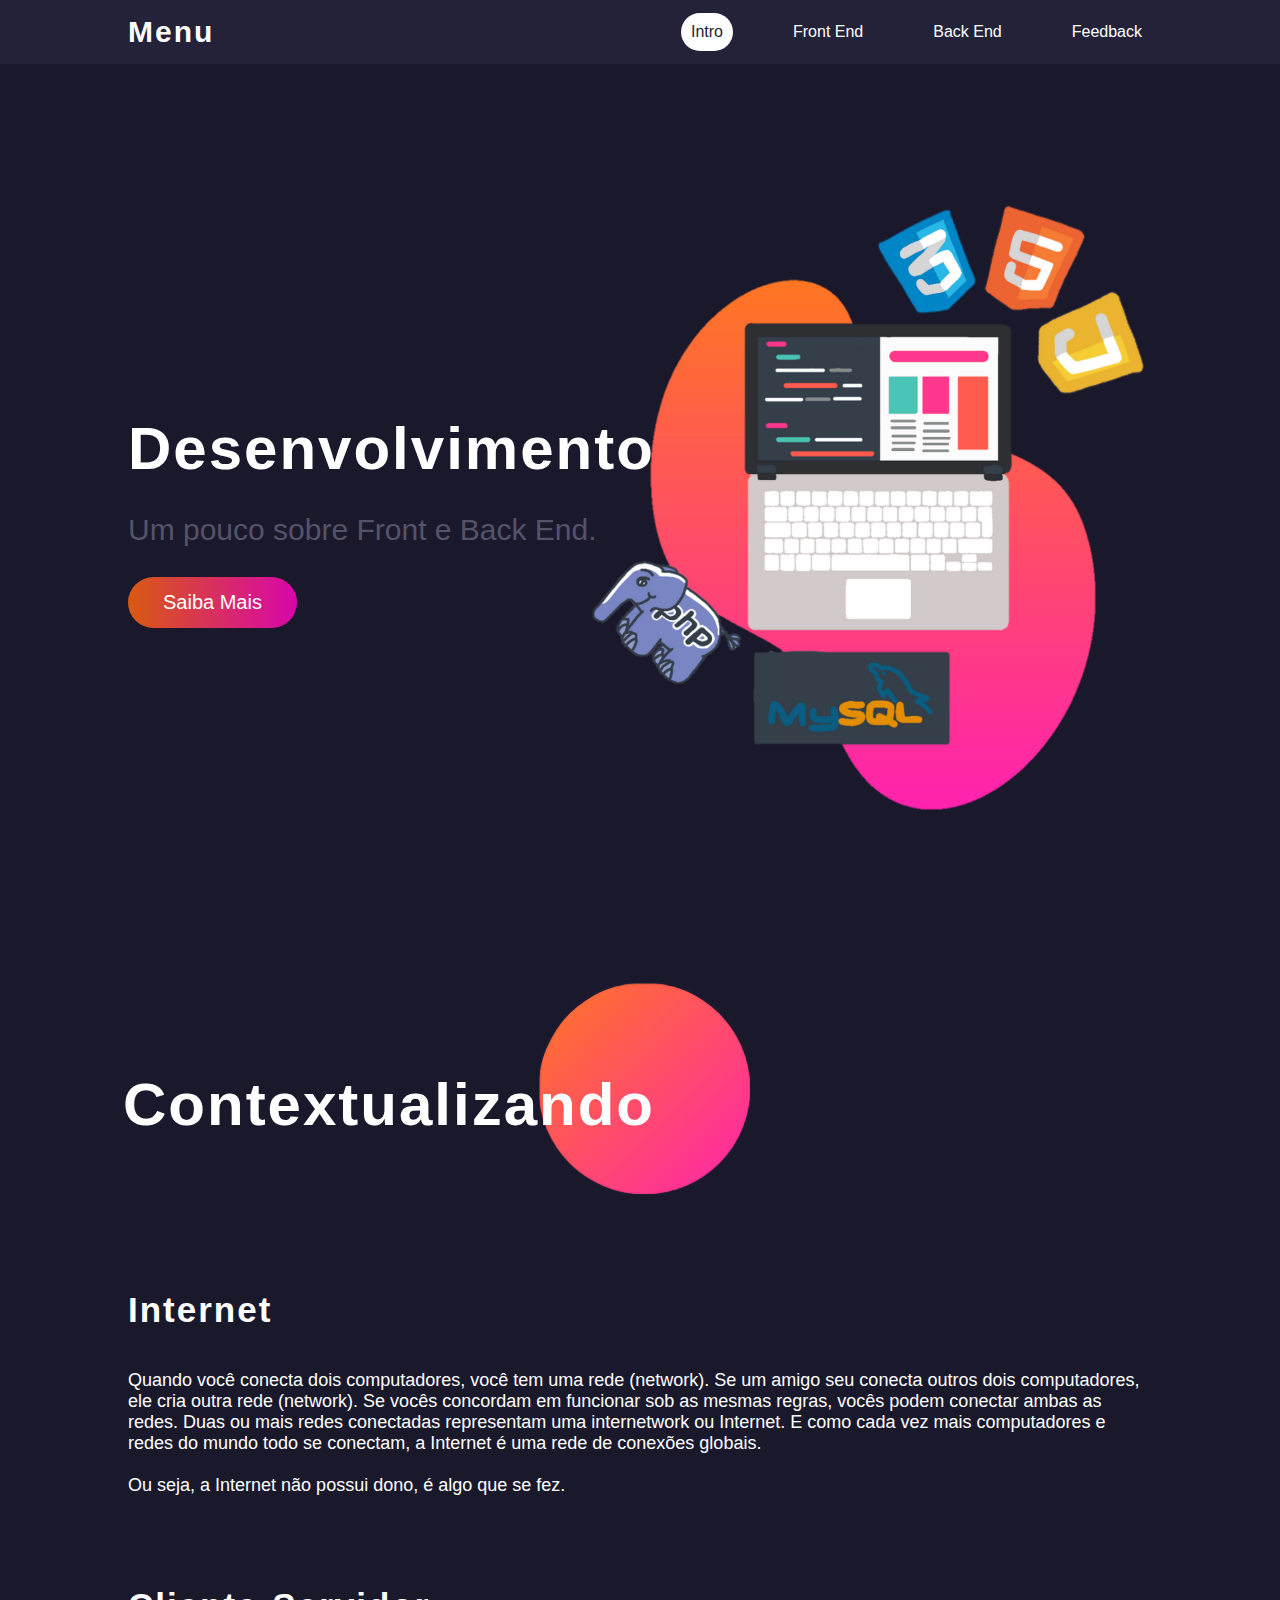
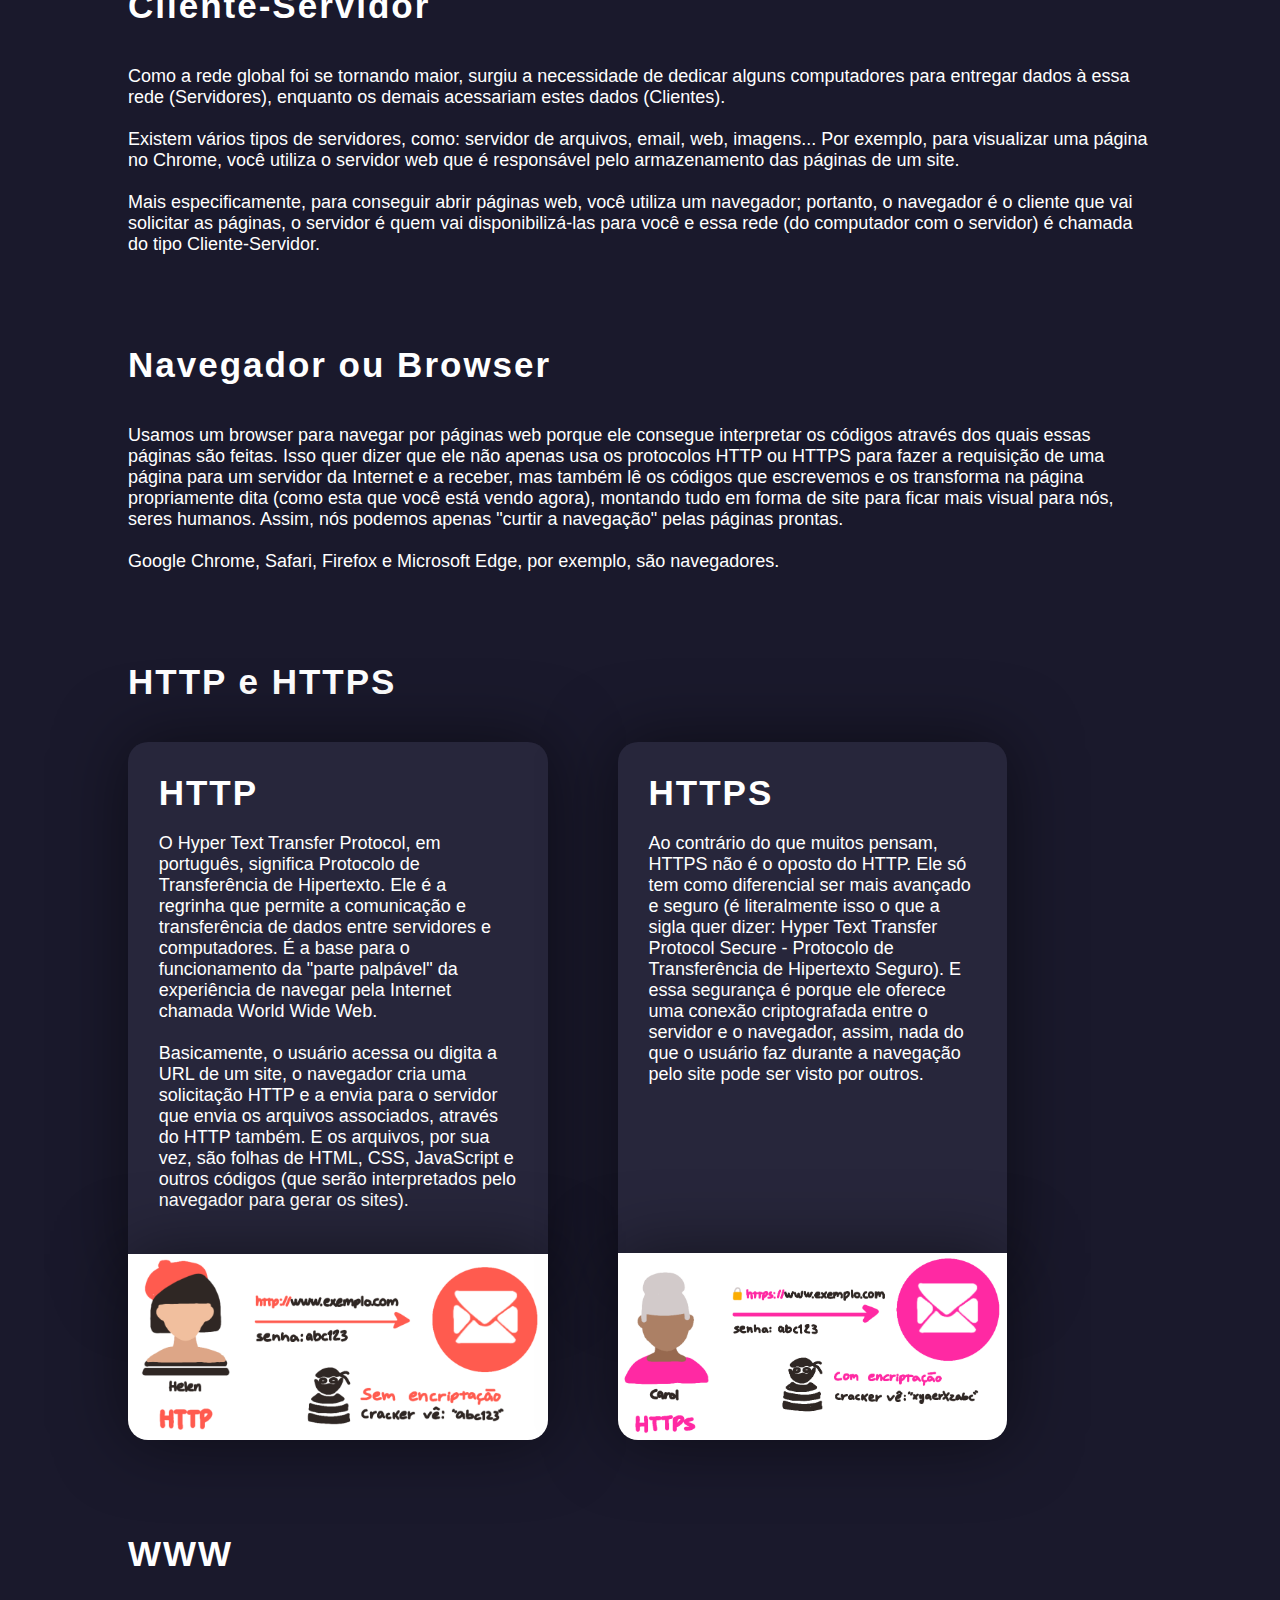
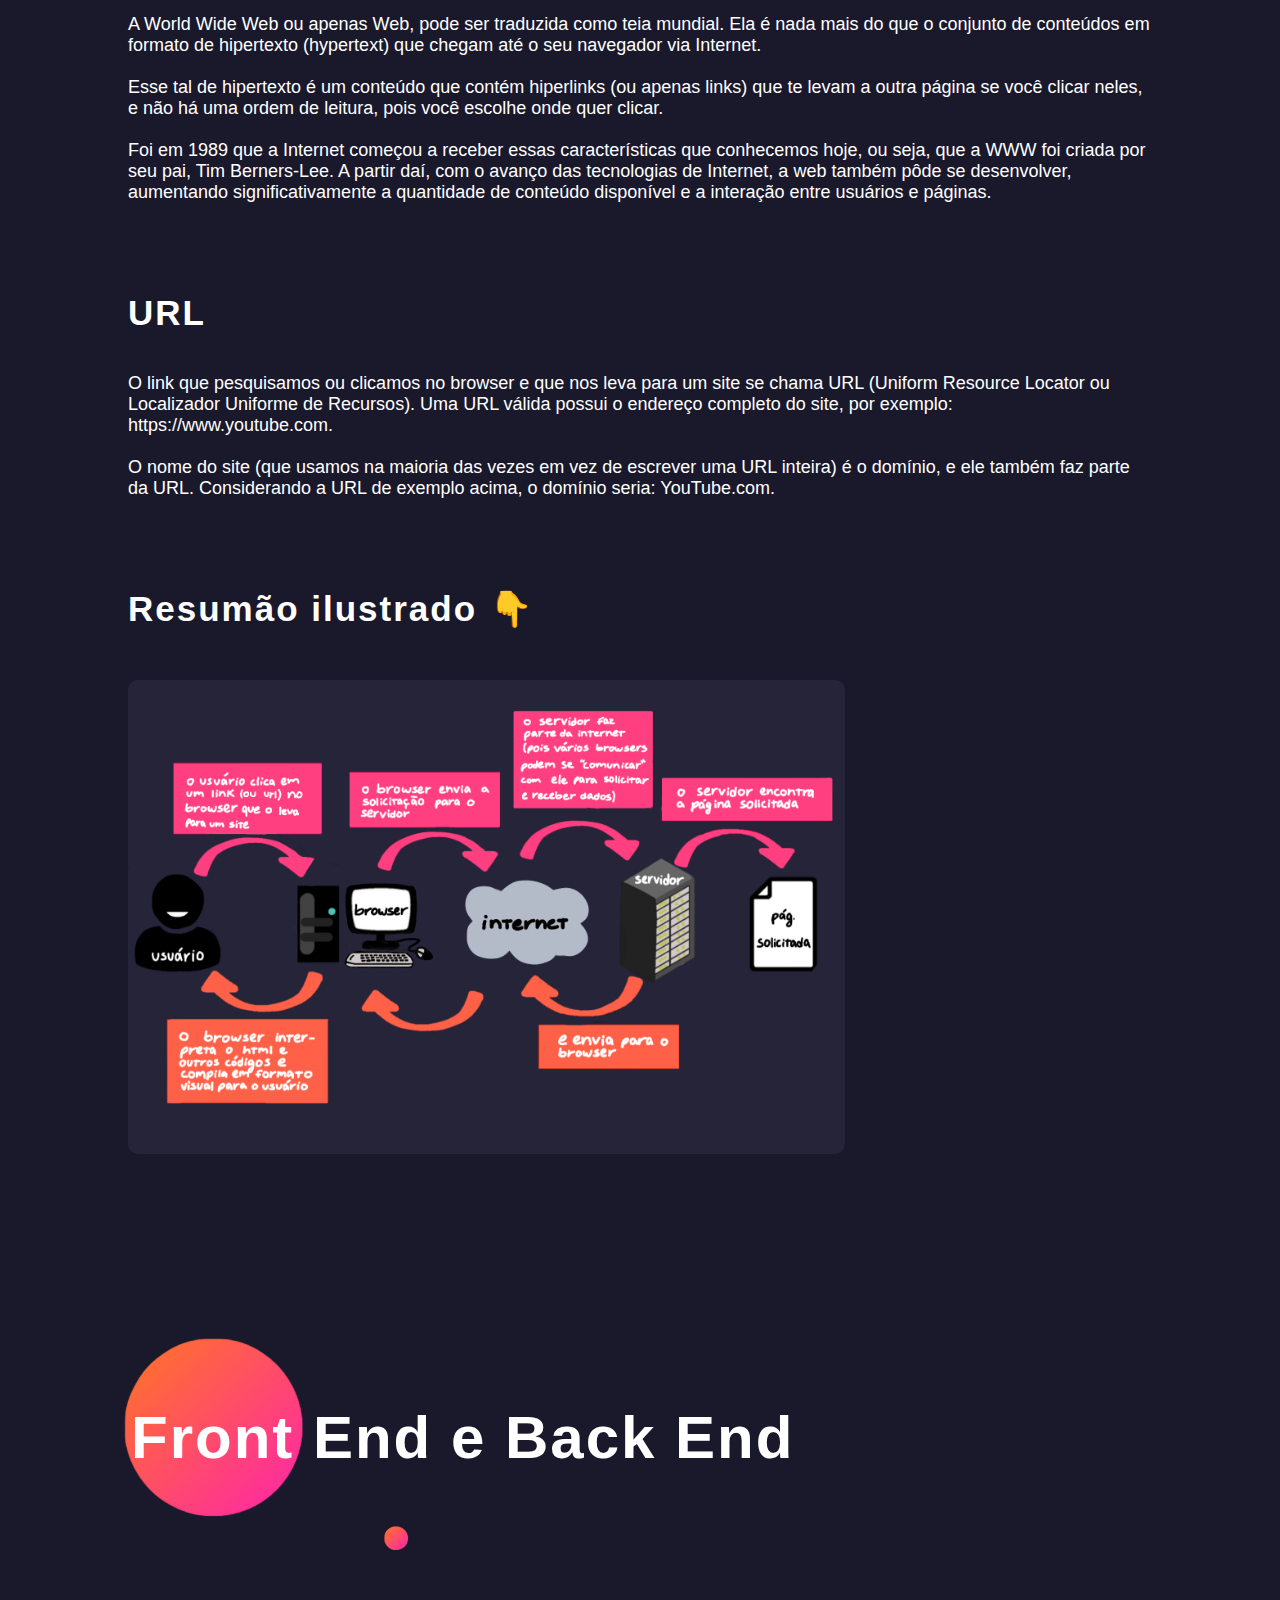
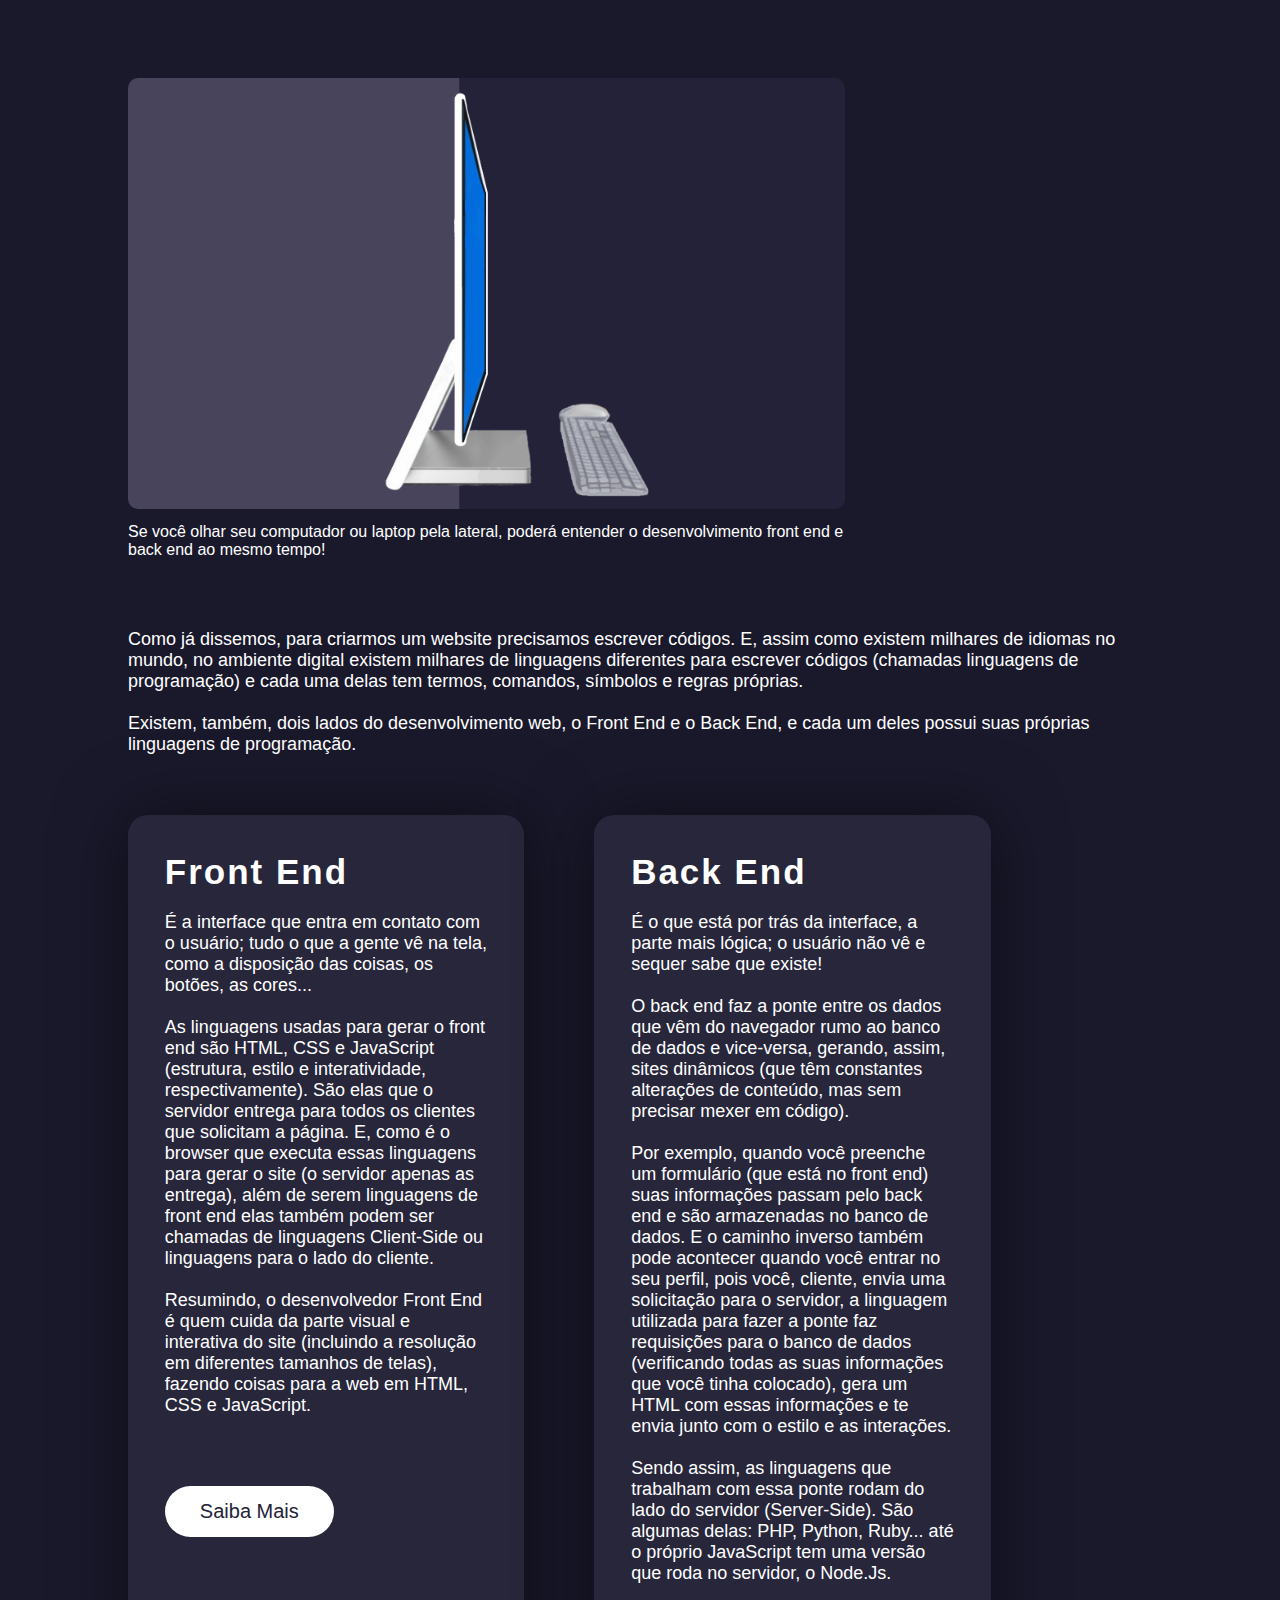
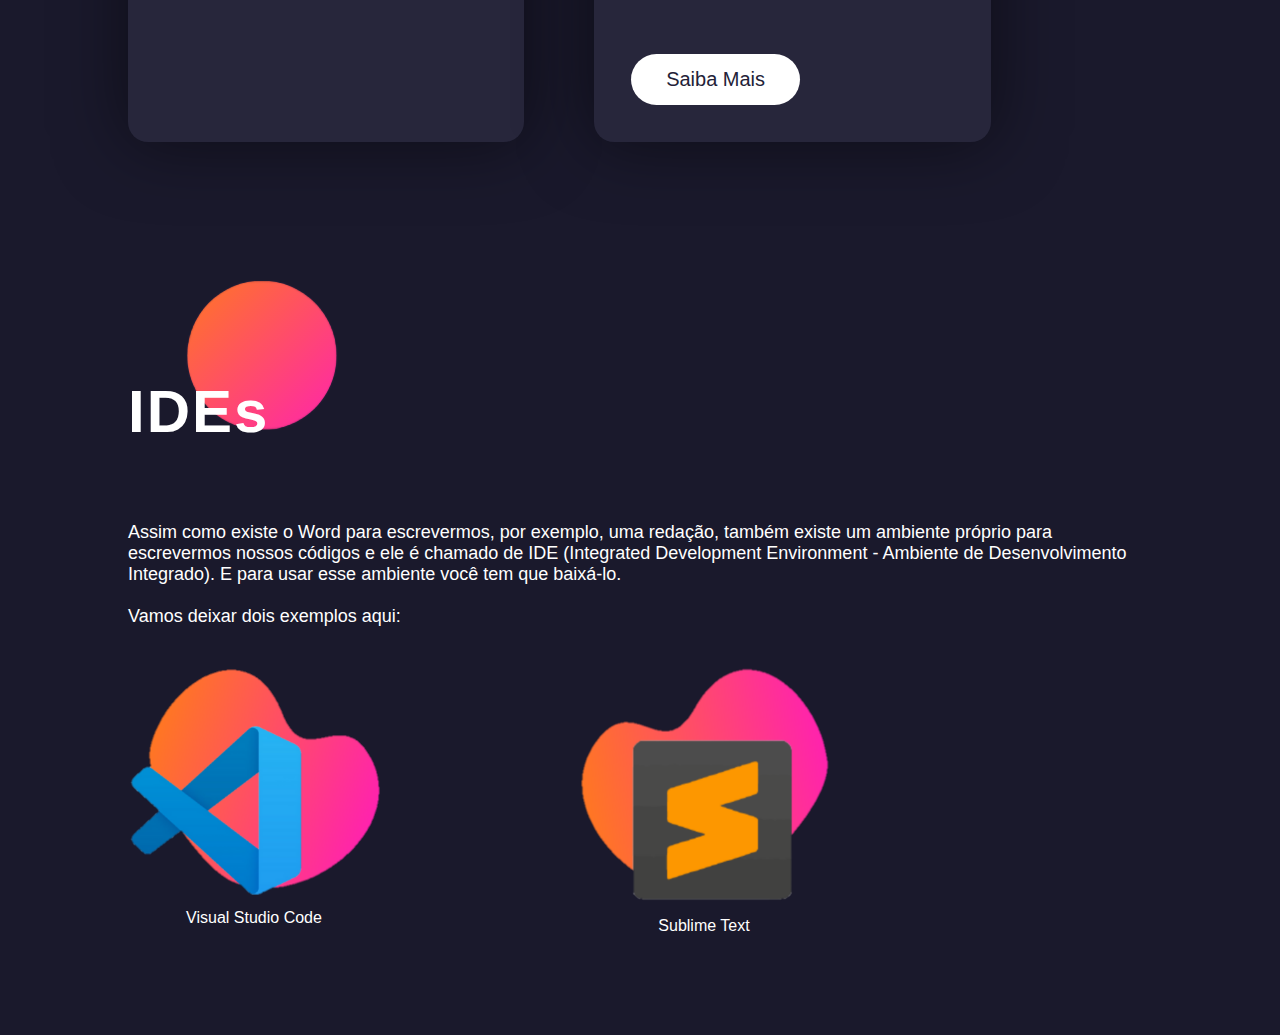
<file: compilado 3/index.html>
<!DOCTYPE html>
<html lang="pt-br">
<head>
    <meta charset="UTF-8">
    <meta http-equiv="X-UA-Compatible" content="IE=edge">
    <meta name="viewport" content="width=device-width, initial-scale=1.0">
    <title>Desenvolvimento Web</title>
    <link rel="stylesheet" href="style.css">
</head>
<body>
<!--------------- CAPA --------------->
    <section id="header">
        <header id="menu">
            <h2 id="menuText">Menu</h2>
            <nav>
                <ul id="list">
                    <li><a href="index.html" id="active">Intro</a></li>
                    <li><a href="front.html">Front End</a></li>
                    <li><a href="back.html">Back End</a></li>
                    <li><a href="feedback.html">Feedback</a></li>
                </ul>
            </nav>
        </header>
        <div class="container" id="content1">
            <h1 id="tittle">Desenvolvimento Web</h1>
            <p id="subtitle">Um pouco sobre Front e Back End.</p>
            <a href="#section2" id="know_more">Saiba Mais</a>
            <img id="imgCover" src="images/coverImg.png"/>
        </div>
    </section>
<!--------------- CONTEXTO --------------->
    <section class="container" id="section2">
        <div class="bg_circle">
            <h1 id="plus_circle">Contextualizando</h1>
        </div>
        <h2>Internet</h2>
        <p>Quando você conecta dois computadores, você tem uma rede (network). Se um amigo seu conecta outros dois computadores, ele cria outra rede (network). Se vocês concordam em funcionar sob as mesmas regras, vocês podem conectar ambas as redes. Duas ou mais redes conectadas representam uma internetwork ou Internet. E como cada vez mais computadores e redes do mundo todo se conectam, a Internet é uma rede de conexões globais.<br><br>Ou seja, a Internet não possui dono, é algo que se fez.</p>
        <h2>Cliente-Servidor</h2>
        <p>Como a rede global foi se tornando maior, surgiu a necessidade de dedicar alguns computadores para entregar dados à essa rede (Servidores), enquanto os demais acessariam estes dados (Clientes).<br><br>Existem vários tipos de servidores, como: servidor de arquivos, email, web, imagens... Por exemplo, para visualizar uma página no Chrome, você utiliza o servidor web que é responsável pelo armazenamento das páginas de um site.<br><br>Mais especificamente, para conseguir abrir páginas web, você utiliza um navegador; portanto, o navegador é o cliente que vai solicitar as páginas, o servidor é quem vai disponibilizá-las para você e essa rede (do computador com o servidor)  é chamada do tipo Cliente-Servidor.</p>
        <h2>Navegador ou Browser</h2>
        <p>Usamos um browser para navegar por páginas web porque ele consegue interpretar os códigos através dos quais essas páginas são feitas. Isso quer dizer que ele não apenas usa os protocolos HTTP ou HTTPS para fazer a requisição de uma página para um servidor da Internet e a receber, mas também lê os códigos que escrevemos e os transforma na página propriamente dita (como esta que você está vendo agora), montando tudo em forma de site para ficar mais visual para nós, seres humanos. Assim, nós podemos apenas "curtir a navegação" pelas páginas prontas.<br><br>Google Chrome, Safari, Firefox e Microsoft Edge, por exemplo, são navegadores.</p>
        <h2>HTTP e HTTPS</h2>
        <div id="column_HTTP">
            <div id="left_HTTP">
                <h2 class="column-subtitle">HTTP</h2>
                <p>O Hyper Text Transfer Protocol, em português, significa Protocolo de Transferência de Hipertexto. Ele é a regrinha que permite a comunicação e transferência de dados entre servidores e computadores. É a base para o funcionamento da "parte palpável" da experiência de navegar pela Internet chamada World Wide Web.<br><br>Basicamente, o usuário acessa ou digita a URL de um site, o navegador cria uma solicitação HTTP e a envia para o servidor que envia os arquivos associados, através do HTTP também. E os arquivos, por sua vez, são folhas de HTML, CSS, JavaScript e outros códigos (que serão interpretados pelo navegador para gerar os sites).<br><br><br></p>
            </div>
            <div id="right_HTTP">
                <h2 class="column-subtitle">HTTPS</h2>
                <p>Ao contrário do que muitos pensam, HTTPS não é o oposto do HTTP. Ele só tem como diferencial ser mais avançado e seguro (é literalmente isso o que a sigla quer dizer: Hyper Text Transfer Protocol Secure - Protocolo de Transferência de Hipertexto Seguro). E essa segurança é porque ele oferece uma conexão criptografada entre o servidor e o navegador, assim, nada do que o usuário faz durante a navegação pelo site pode ser visto por outros.</p>
            </div>
        </div>
        <img id="http-img" src="images/http.png"/>
        <img id="https-img" src="images/https.png"/>
        <h2>WWW</h2>
        <p>A World Wide Web ou apenas Web, pode ser traduzida como teia mundial. Ela é nada mais do que o conjunto de conteúdos em formato de hipertexto (hypertext) que chegam até o seu navegador via Internet.<br><br>Esse tal de hipertexto é um conteúdo que contém hiperlinks (ou apenas links) que te levam a outra página se você clicar neles, e não há uma ordem de leitura, pois você escolhe onde quer clicar.<br><br>Foi em 1989 que a Internet começou a receber essas características que conhecemos hoje, ou seja, que a WWW foi criada por seu pai, Tim Berners-Lee. A partir daí, com o avanço das tecnologias de Internet, a web também pôde se desenvolver, aumentando significativamente a quantidade de conteúdo disponível e a interação entre usuários e páginas.</p>
        <h2>URL</h2>
        <p>O link que pesquisamos ou clicamos no browser e que nos leva para um site se chama URL (Uniform Resource Locator ou Localizador Uniforme de Recursos). Uma URL válida possui o endereço completo do site, por exemplo: https://www.youtube.com.<br><br>O nome do site (que usamos na maioria das vezes em vez de escrever uma URL inteira) é o domínio, e ele também faz parte da URL. Considerando a URL de exemplo acima, o domínio seria: YouTube.com.<p>
        <h2>Resumão ilustrado 👇</h2>
        <img id="resumo-img" src="images/browserFunction.png"/>
    </section>
<!--------------- FRONT E BACK --------------->
    <section class="container">
        <div class="circles2">
            <h1 id="plus_circles">Front End e Back End</h1>
        </div>
        <figure>
            <img id="front-backImg" src="images/front-back.png"/>
            <figcaption>Se você olhar seu computador ou laptop pela lateral, poderá entender o desenvolvimento front end e back end ao mesmo tempo!</figcaption>
        </figure>
        <p id="intro-fb">Como já dissemos, para criarmos um website precisamos escrever códigos. E, assim como existem milhares de idiomas no mundo, no ambiente digital existem milhares de linguagens diferentes para escrever códigos (chamadas linguagens de programação) e cada uma delas tem termos, comandos, símbolos e regras próprias.<br><br>Existem, também, dois lados do desenvolvimento web, o Front End e o Back End, e cada um deles possui suas próprias linguagens de programação.</p>
        <div id="fb-content">
            <div id="column_fb">
                <div id="left_front">
                    <h2 class="column-subtitle">Front End</h2>
                    <p>É a interface que entra em contato com o usuário; tudo o que a gente vê na tela, como a disposição das coisas, os botões, as cores...<br><br>As linguagens usadas para gerar o front end são HTML, CSS e JavaScript (estrutura, estilo e interatividade, respectivamente). São elas que o servidor entrega para todos os clientes que solicitam a página. E, como é o browser que executa essas linguagens para gerar o site (o servidor apenas as entrega), além de serem linguagens de front end elas também podem ser chamadas de linguagens Client-Side ou linguagens para o lado do cliente.<br><br>Resumindo, o desenvolvedor Front End é quem cuida da parte visual e interativa do site (incluindo a resolução em diferentes tamanhos de telas), fazendo coisas para a web em HTML, CSS e JavaScript.</p>
                    <a href="front.html" id="know_more2">Saiba Mais</a>
                </div>
                <div id="right_back">
                    <h2 class="column-subtitle">Back End</h2>
                    <p>É o que está por trás da interface, a parte mais lógica; o usuário não vê e sequer sabe que existe!<br><br>O back end faz a ponte entre os dados que vêm do navegador rumo ao banco de dados e vice-versa, gerando, assim, sites dinâmicos (que têm constantes alterações de conteúdo, mas sem precisar mexer em código).<br><br>Por exemplo, quando você preenche um formulário (que está no front end) suas informações passam pelo back end e são armazenadas no banco de dados. E o caminho inverso também pode acontecer quando você entrar no seu perfil, pois você, cliente, envia uma solicitação para o servidor, a linguagem utilizada para fazer a ponte faz requisições para o banco de dados  (verificando todas as suas informações que você tinha colocado), gera um HTML com essas informações e te envia junto com o estilo e as interações.<br><br>Sendo assim, as linguagens que trabalham com essa ponte rodam do lado do servidor (Server-Side). São algumas delas: PHP, Python, Ruby... até o próprio JavaScript tem uma versão que roda no servidor, o Node.Js.</p>
                    <a href="back.html" id="know_more2">Saiba Mais</a>
                </div>
            </div>
        </div>
    </section>
<!--------------- IDEs --------------->
    <section class="container">
        <div id="medium-circle">
            <h1 id="plus-medium">IDEs</h1>
        </div>
        <p>Assim como existe o Word para escrevermos, por exemplo, uma redação, também existe um ambiente próprio para escrevermos nossos códigos e ele é chamado de IDE (Integrated Development Environment - Ambiente de Desenvolvimento Integrado). E para usar esse ambiente você tem que baixá-lo.<br><br>Vamos deixar dois exemplos aqui:</p>
        <div id="column-ide">
            <div id="left-ide">
                <img class="ides_img" src="images/vsCode.png">
                <figcaption class="ide-caption">Visual Studio Code</figcaption>
            </div>
            <div>
                <img class="ides_img" src="images/sublime.png">
                    <figcaption class="ide-caption">Sublime Text</figcaption>
            </div>
        </div>
    </section>
</body>
</html>
</file>
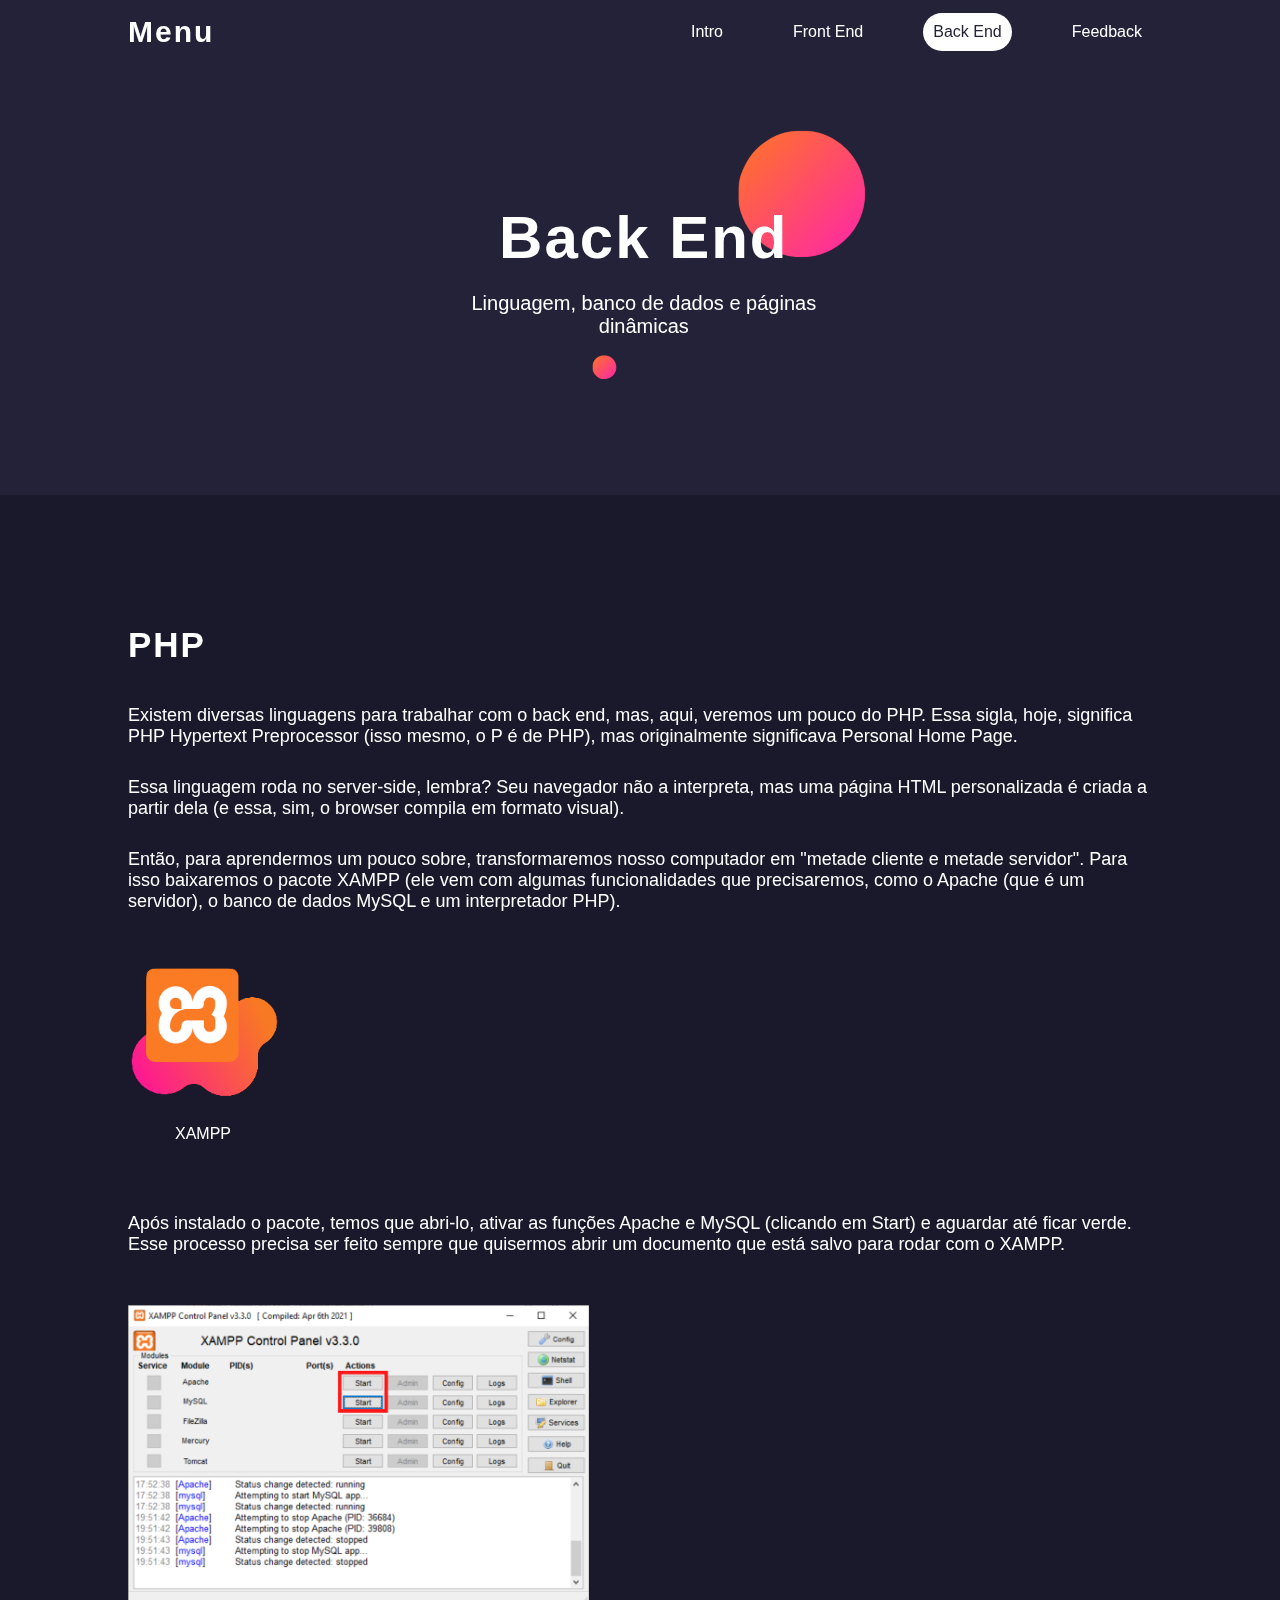
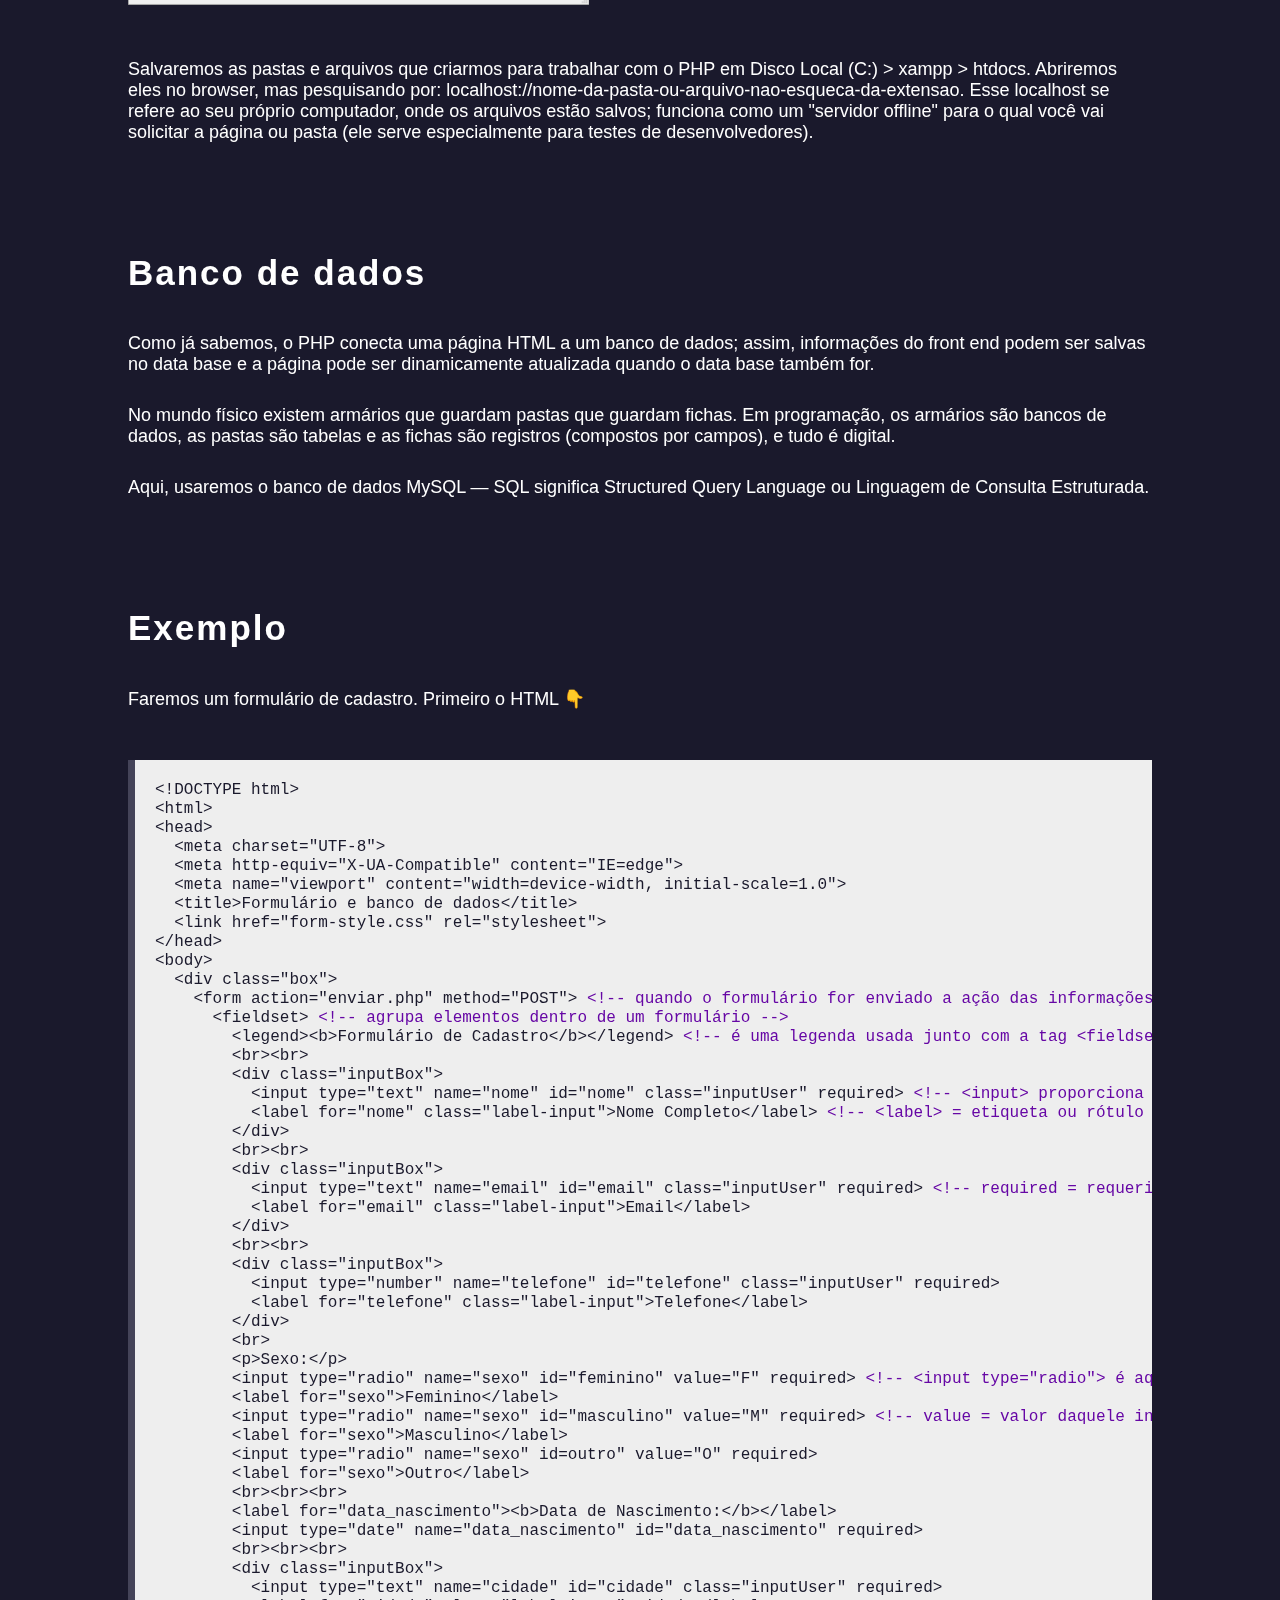
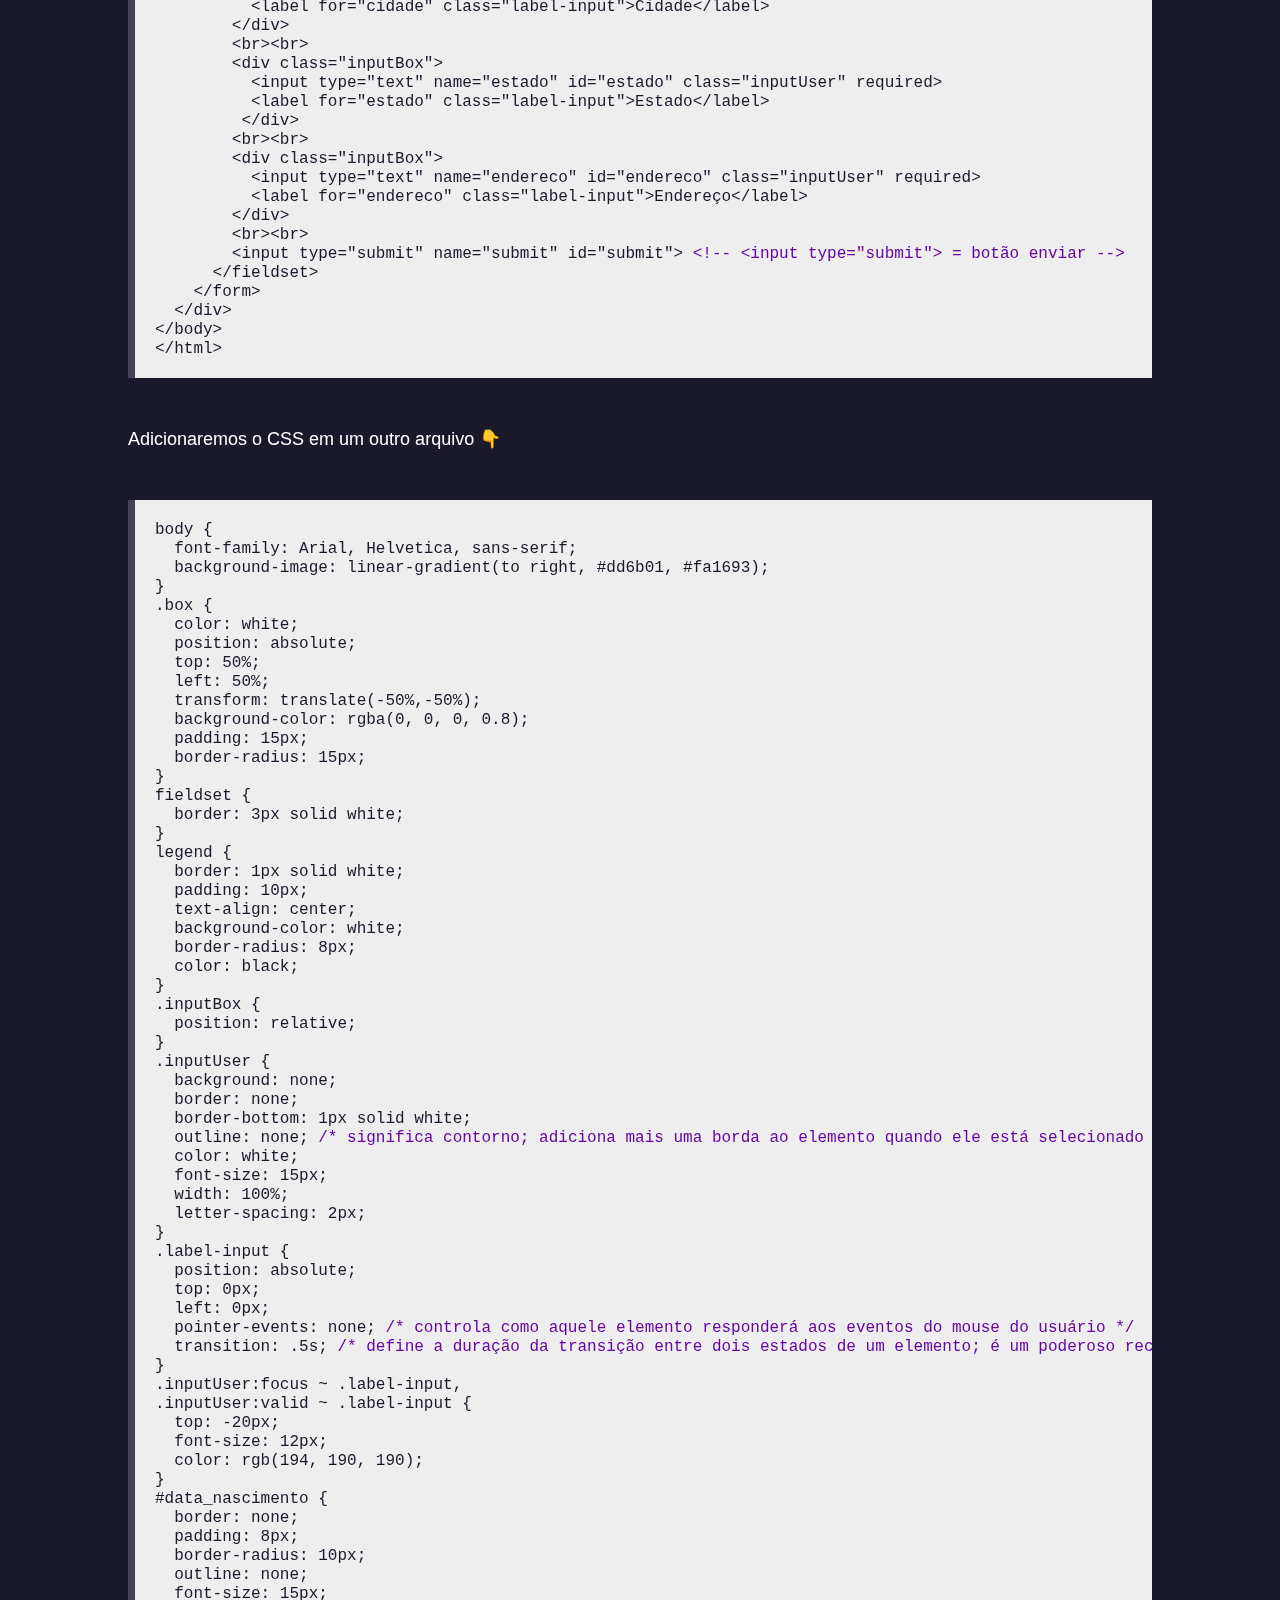
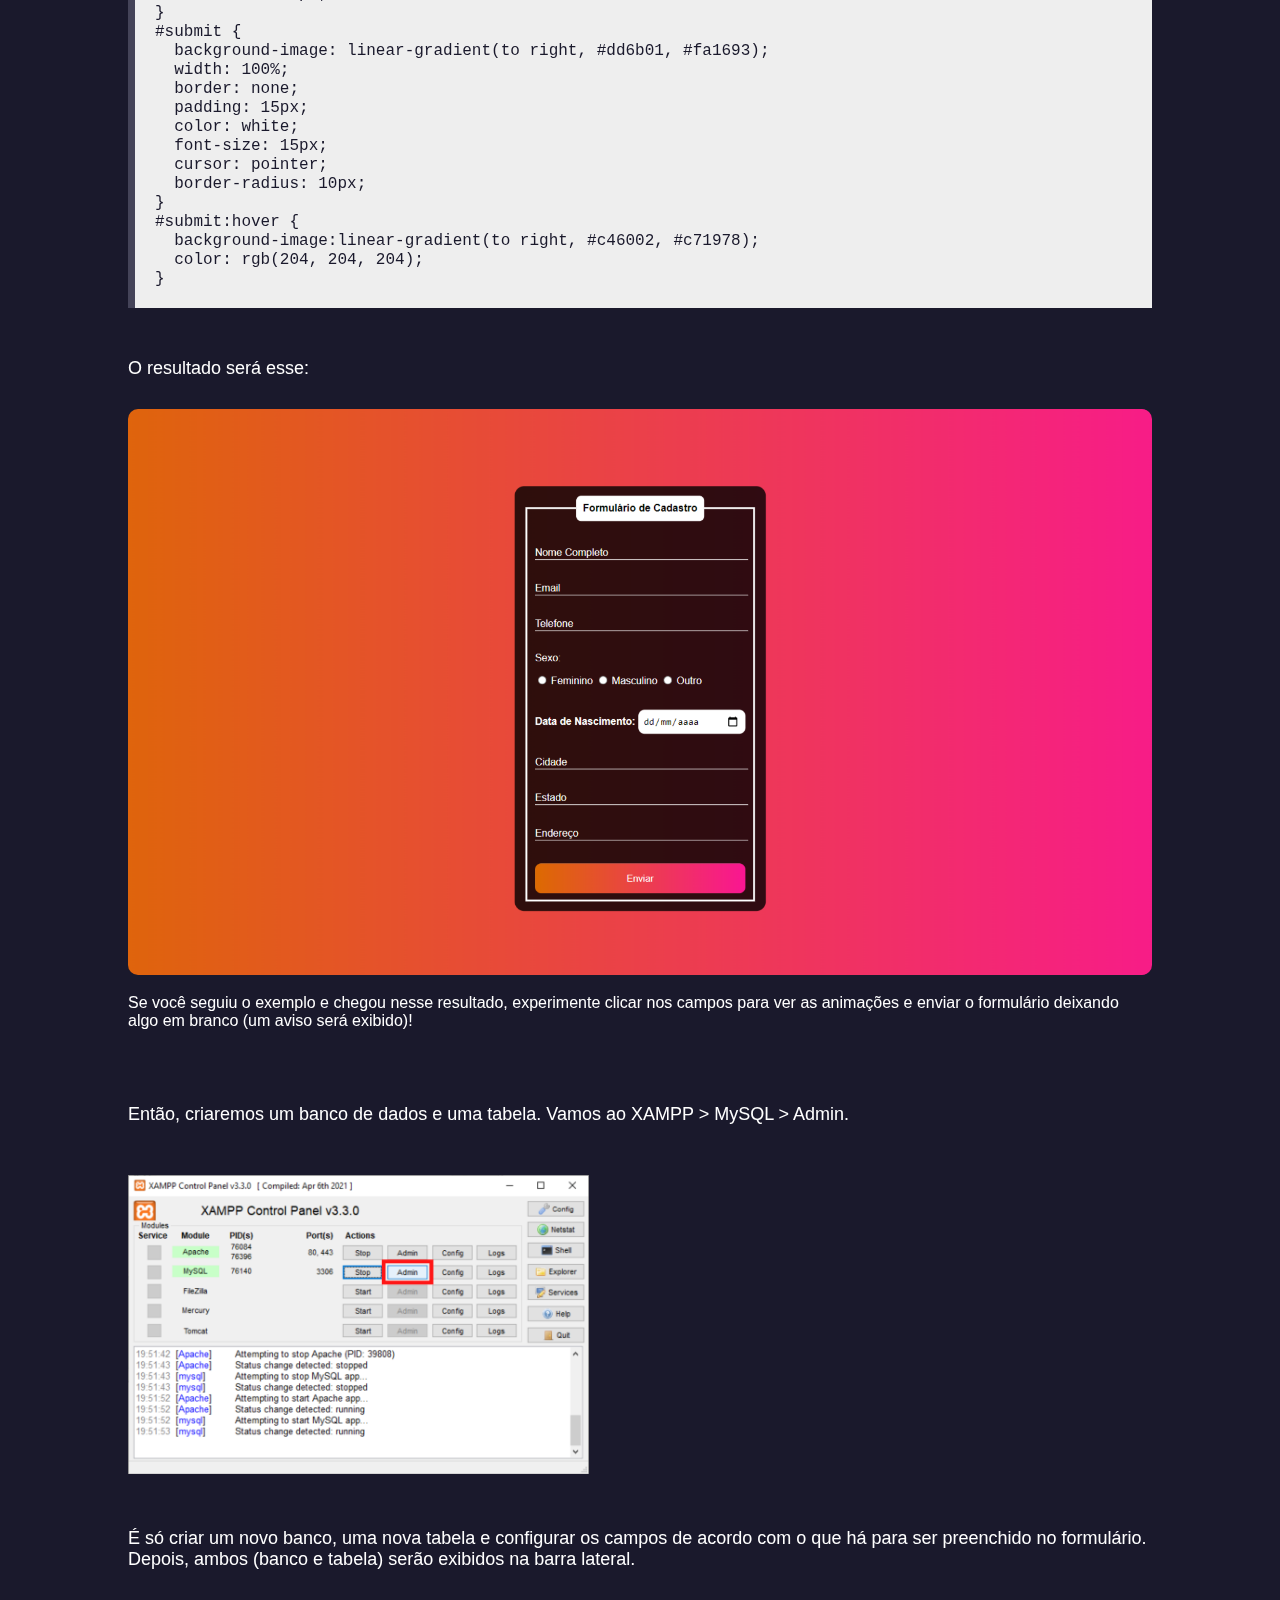
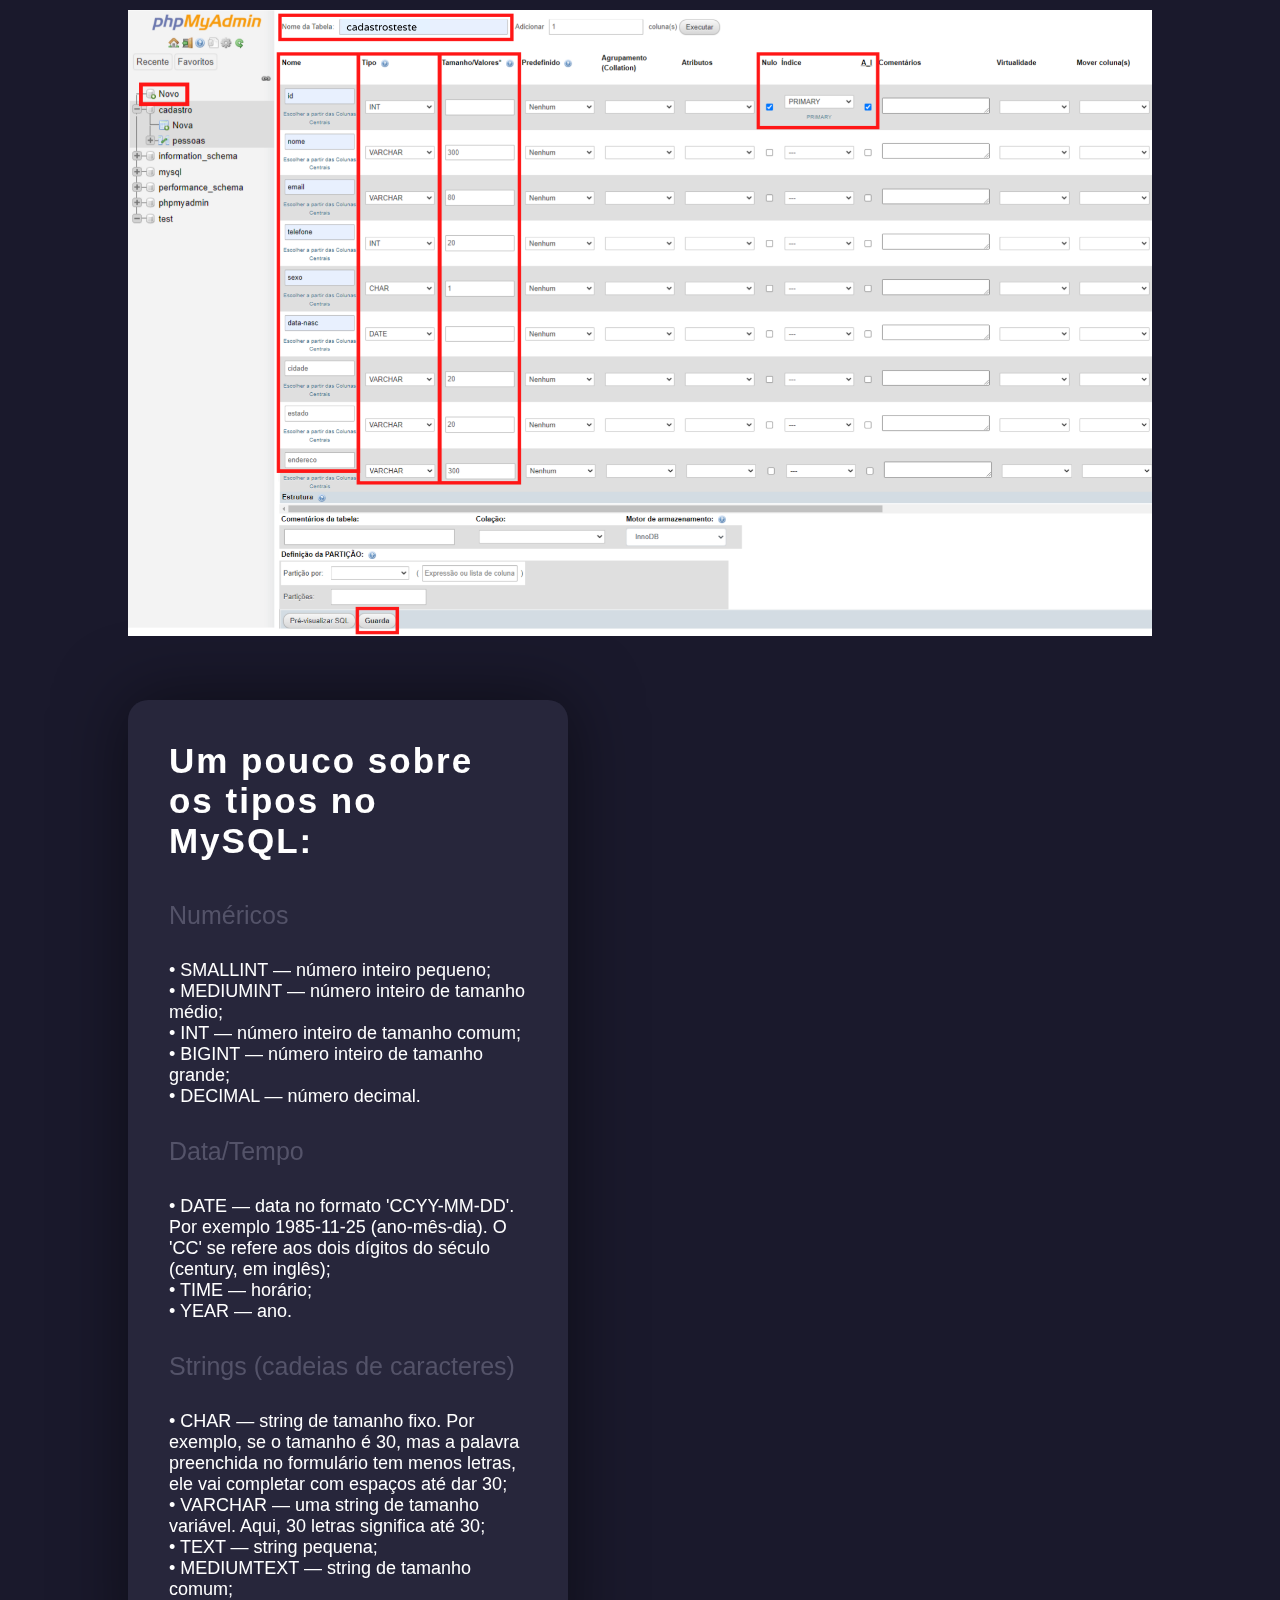
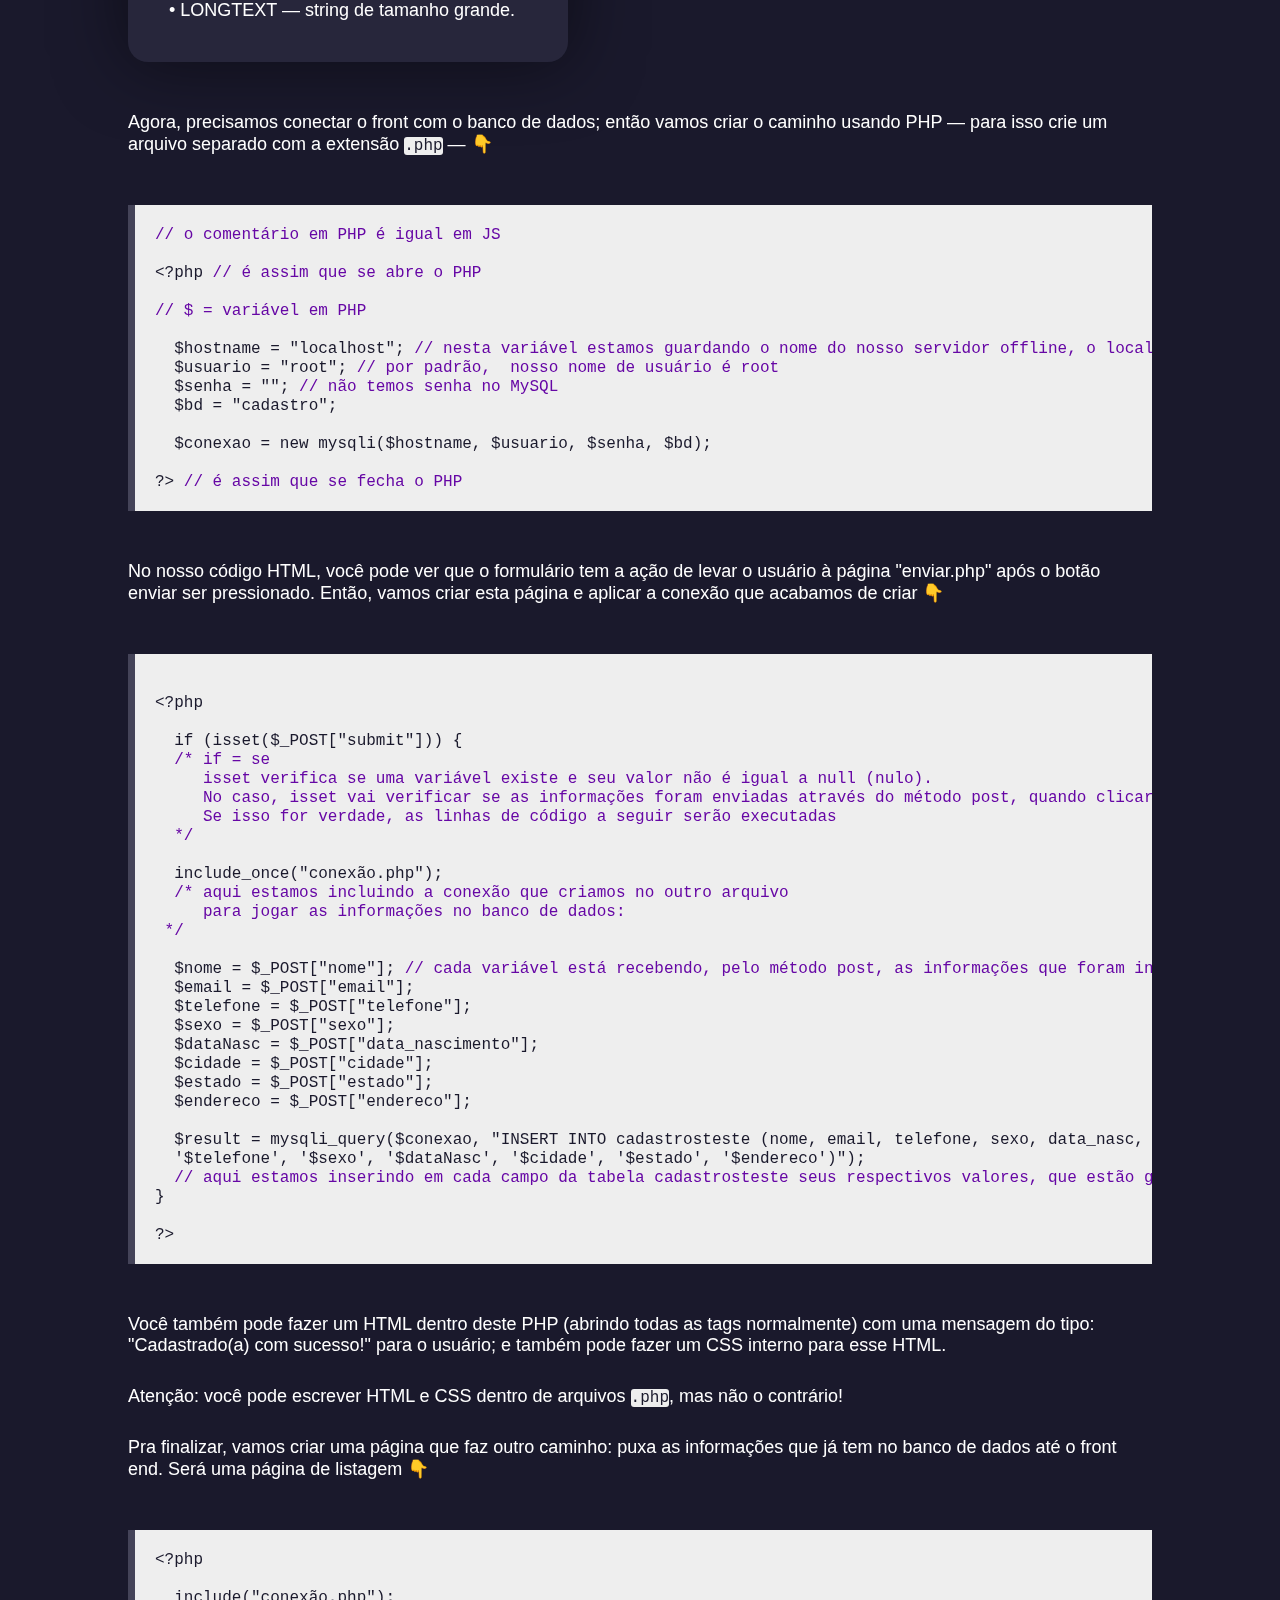
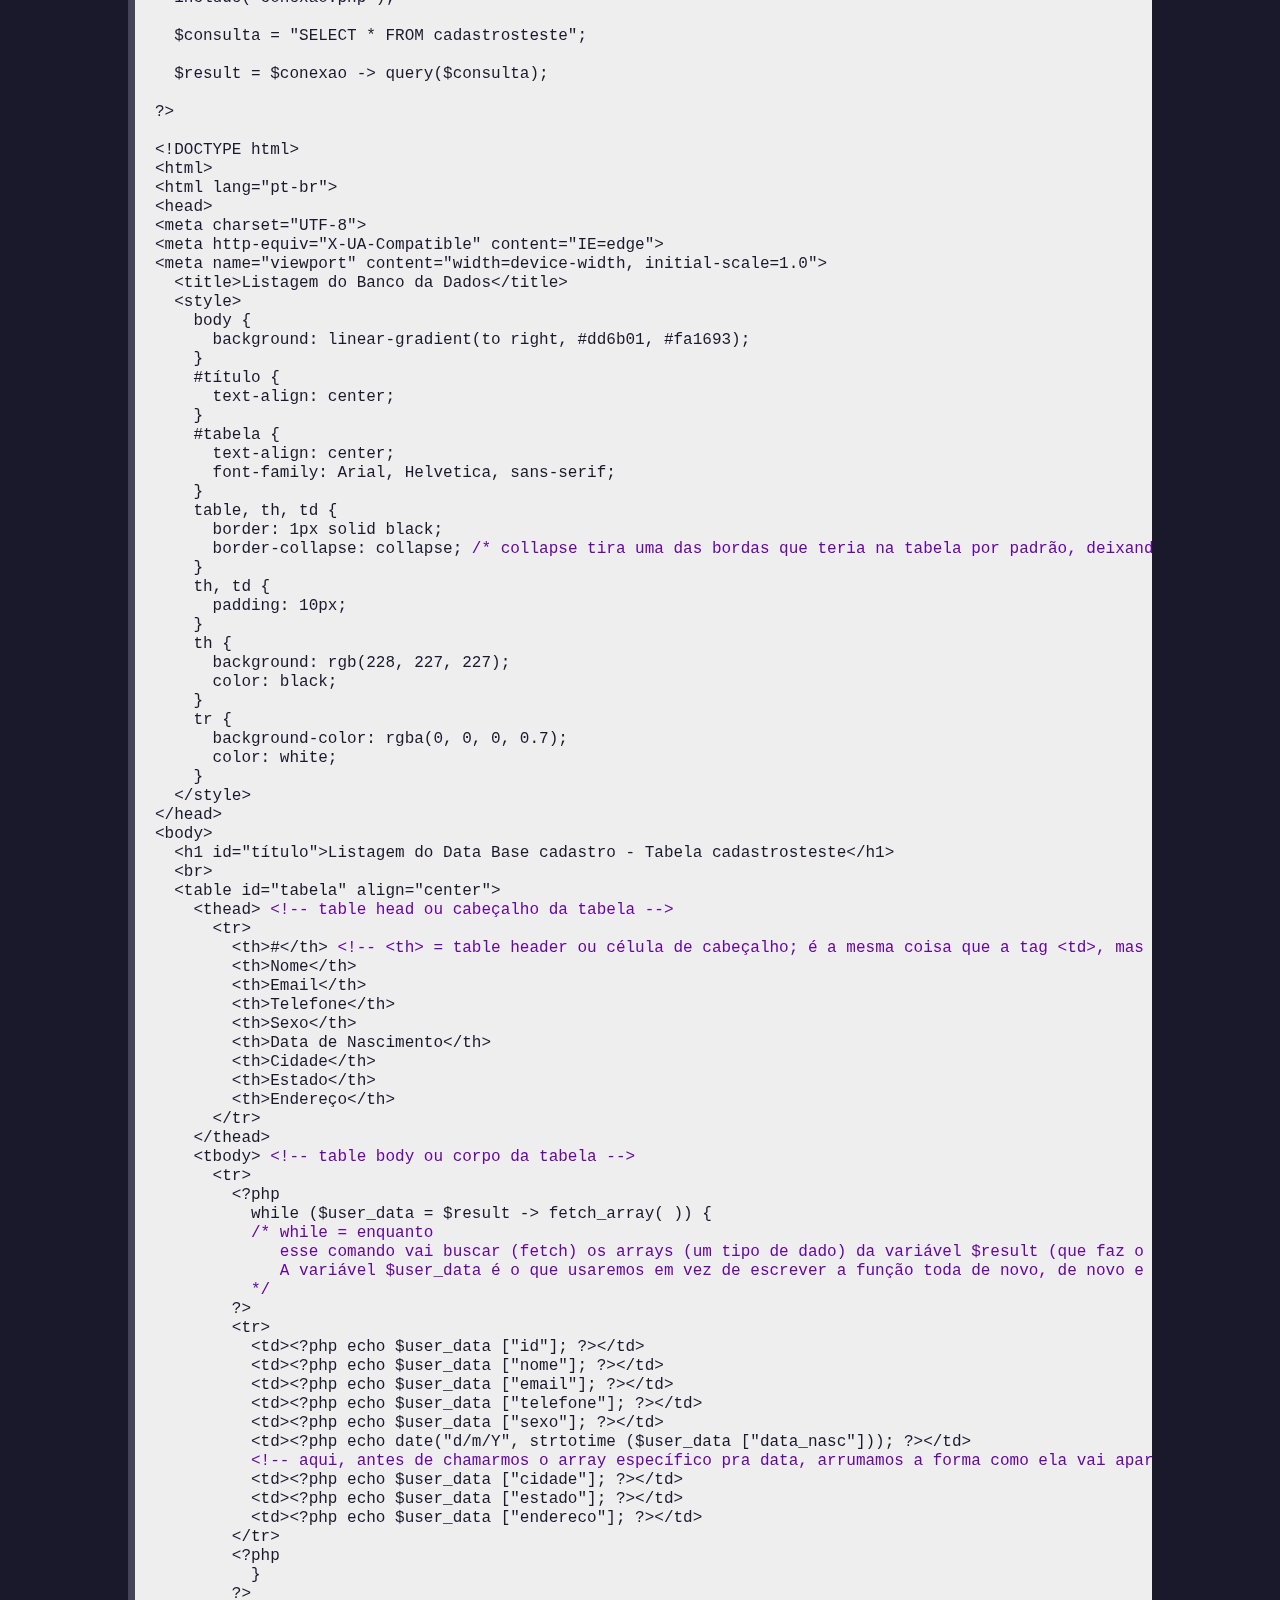
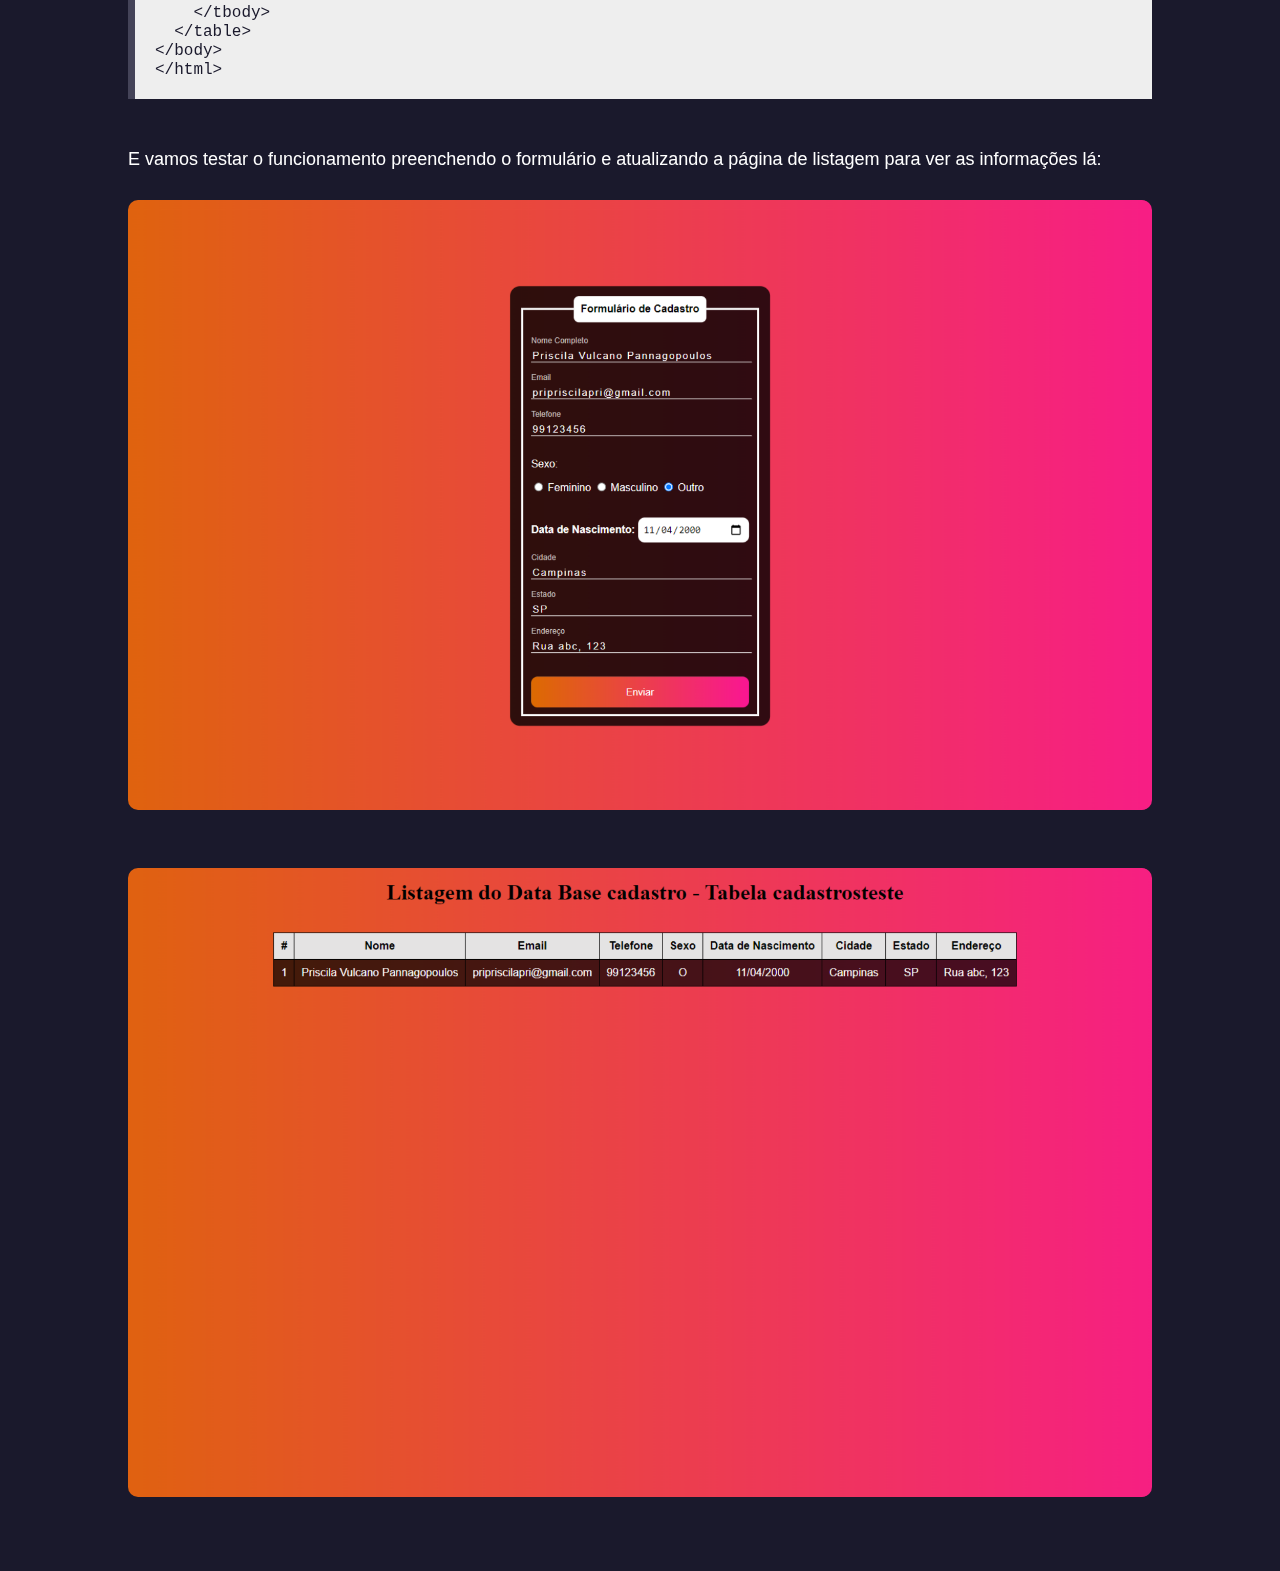
<file: compilado 3/back.html>
<!DOCTYPE html>
<html lang="pt-br">
<head>
    <meta charset="UTF-8">
    <meta http-equiv="X-UA-Compatible" content="IE=edge">
    <meta name="viewport" content="width=device-width, initial-scale=1.0">
    <title>Desenvolvimento Web</title>
    <link rel="stylesheet" href="style3.css">
</head>
<body>
<!--------------- CAPA --------------->
    <section id="header">
            <header id="menu">
                <h2 id="menuText">Menu</h2>
                <nav>
                    <ul id="list">
                        <li><a href="index.html">Intro</a></li>
                        <li><a href="front.html">Front End</a></li>
                        <li><a href="back.html" id="active">Back End</a></li>
                        <li><a href="feedback.html">Feedback</a></li>
                    </ul>
                </nav>
            </header>
            <div id="cover-circles">
                <div id="cover-text">
                    <h1>Back End</h1>
                    <p id="subtitle">Linguagem, banco de dados e páginas dinâmicas</p>
                </div>
            </div>
    </section>
<!--------------- INTRO --------------->
    <section class="container">
        <h2>PHP</h2>
        <p>Existem diversas linguagens para trabalhar com o back end, mas, aqui, veremos um pouco do PHP. Essa sigla, hoje, significa PHP Hypertext Preprocessor (isso mesmo, o P é de PHP), mas originalmente significava Personal Home Page.</p>
        <p>Essa linguagem roda no server-side, lembra? Seu navegador não a interpreta, mas uma página HTML personalizada é criada a partir dela (e essa, sim, o browser compila em formato visual).</p>
        <p>Então, para aprendermos um pouco sobre, transformaremos nosso computador em "metade cliente e metade servidor". Para isso baixaremos o pacote XAMPP (ele vem com algumas funcionalidades que precisaremos, como o Apache (que é um servidor), o banco de dados MySQL e um interpretador PHP).</p>
        <img id="xampp" src="images/xampp-icon.png"/>
        <figcaption class="caption">XAMPP</figcaption>
        <p>Após instalado o pacote, temos que abri-lo, ativar as funções Apache e MySQL (clicando em Start) e aguardar até ficar verde. Esse processo precisa ser feito sempre que quisermos abrir um documento que está salvo para rodar com o XAMPP.</p>
        <img class="start-xampp" src="images/start-xampp.png"/>
        <p>Salvaremos as pastas e arquivos que criarmos para trabalhar com o PHP em Disco Local (C:) > xampp > htdocs. Abriremos eles no browser, mas pesquisando por: localhost://nome-da-pasta-ou-arquivo-nao-esqueca-da-extensao. Esse localhost se refere ao seu próprio computador, onde os arquivos estão salvos; funciona como um "servidor offline" para o qual você vai solicitar a página ou pasta (ele serve especialmente para testes de desenvolvedores).</p>
        <h2>Banco de dados</h2>
        <p>Como já sabemos, o PHP conecta uma página HTML a um banco de dados; assim, informações do front end podem ser salvas no data base e a página pode ser dinamicamente atualizada quando o data base também for.</p>
        <p>No mundo físico existem armários que guardam pastas que guardam fichas. Em programação, os armários são bancos de dados, as pastas são tabelas e as fichas são registros (compostos por campos), e tudo é digital.</p>
        <p>Aqui, usaremos o banco de dados MySQL — SQL significa Structured Query Language ou Linguagem de Consulta Estruturada.</p>
    </section>
<!--------------- EXEMPLO --------------->
    <section class="container">
        <h2>Exemplo</h2>
        <p>Faremos um formulário de cadastro. Primeiro o HTML 👇</p>

        <pre><code>&lt;!DOCTYPE html&gt;
&lt;html&gt;
&lt;head&gt;
  &lt;meta charset="UTF-8"&gt;
  &lt;meta http-equiv="X-UA-Compatible" content="IE=edge"&gt;
  &lt;meta name="viewport" content="width=device-width, initial-scale=1.0"&gt;
  &lt;title&gt;Formulário e banco de dados&lt;/title&gt;
  &lt;link href="form-style.css" rel="stylesheet"&gt;
&lt;/head&gt;
&lt;body&gt;
  &lt;div class="box"&gt;
    &lt;form action="enviar.php" method="POST"&gt; <span class="color-purple">&lt;!-- quando o formulário for enviado a ação das informações irem para "enviar.php" e o que mais tiver nesse arquivo serão executados --&gt;</span>
      &lt;fieldset&gt; <span class="color-purple">&lt;!-- agrupa elementos dentro de um formulário --&gt;</span>
        &lt;legend&gt;&lt;b&gt;Formulário de Cadastro&lt;/b&gt;&lt;/legend&gt; <span class="color-purple">&lt;!-- é uma legenda usada junto com a tag &lt;fieldset&gt;; tag &lt;b&gt; = bold ou negrito --&gt;</span>
        &lt;br&gt;&lt;br&gt;
        &lt;div class="inputBox"&gt;
          &lt;input type="text" name="nome" id="nome" class="inputUser" required&gt; <span class="color-purple">&lt;!-- &lt;input&gt; proporciona interatividade ao formulário, pois permite que o usuário o complete com suas informações --&gt;</span>
          &lt;label for="nome" class="label-input"&gt;Nome Completo&lt;/label&gt; <span class="color-purple">&lt;!-- &lt;label&gt; = etiqueta ou rótulo do input --&gt;</span>
        &lt;/div&gt; 
        &lt;br&gt;&lt;br&gt;
        &lt;div class="inputBox"&gt;
          &lt;input type="text" name="email" id="email" class="inputUser" required&gt; <span class="color-purple">&lt;!-- required = requerido ou obrigatório para o usuário preencher --&gt;</span>
          &lt;label for="email" class="label-input"&gt;Email&lt;/label&gt;
        &lt;/div&gt;
        &lt;br&gt;&lt;br&gt;
        &lt;div class="inputBox"&gt;
          &lt;input type="number" name="telefone" id="telefone" class="inputUser" required&gt;
          &lt;label for="telefone" class="label-input"&gt;Telefone&lt;/label&gt;
        &lt;/div&gt;
        &lt;br&gt;
        &lt;p&gt;Sexo:&lt;/p&gt;
        &lt;input type="radio" name="sexo" id="feminino" value="F" required&gt; <span class="color-purple">&lt;!-- &lt;input type="radio"&gt; é aquele que temos que preencher clicando em apenas uma das opções; todos os botões radio que têm o mesmo name indicam que são opções sobre a mesma coisa, então, só uma delas pode ser escolhida --&gt;</span>
        &lt;label for="sexo"&gt;Feminino&lt;/label&gt;
        &lt;input type="radio" name="sexo" id="masculino" value="M" required&gt; <span class="color-purple">&lt;!-- value = valor daquele input radio, é como a sua escolha ficará salva se você escolher aquela opção --&gt;</span>
        &lt;label for="sexo"&gt;Masculino&lt;/label&gt;
        &lt;input type="radio" name="sexo" id=outro" value="O" required&gt;
        &lt;label for="sexo"&gt;Outro&lt;/label&gt;
        &lt;br&gt;&lt;br&gt;&lt;br&gt;
        &lt;label for="data_nascimento"&gt;&lt;b&gt;Data de Nascimento:&lt;/b&gt;&lt;/label&gt;
        &lt;input type="date" name="data_nascimento" id="data_nascimento" required&gt;
        &lt;br&gt;&lt;br&gt;&lt;br&gt;
        &lt;div class="inputBox"&gt;
          &lt;input type="text" name="cidade" id="cidade" class="inputUser" required&gt;
          &lt;label for="cidade" class="label-input"&gt;Cidade&lt;/label&gt;
        &lt;/div&gt;
        &lt;br&gt;&lt;br&gt;
        &lt;div class="inputBox"&gt;
          &lt;input type="text" name="estado" id="estado" class="inputUser" required&gt;
          &lt;label for="estado" class="label-input"&gt;Estado&lt;/label&gt;
         &lt;/div&gt;
        &lt;br&gt;&lt;br&gt;
        &lt;div class="inputBox"&gt;
          &lt;input type="text" name="endereco" id="endereco" class="inputUser" required&gt;
          &lt;label for="endereco" class="label-input"&gt;Endereço&lt;/label&gt;
        &lt;/div&gt;
        &lt;br&gt;&lt;br&gt;
        &lt;input type="submit" name="submit" id="submit"&gt; <span class="color-purple">&lt;!-- &lt;input type="submit"&gt; = botão enviar --&gt;</span>
      &lt;/fieldset&gt;
    &lt;/form&gt;
  &lt;/div&gt;
&lt;/body&gt;
&lt;/html&gt;</code></pre>

        <p>Adicionaremos o CSS em um outro arquivo 👇</p>

        <pre><code>body {
  font-family: Arial, Helvetica, sans-serif;
  background-image: linear-gradient(to right, #dd6b01, #fa1693);
}
.box {
  color: white;
  position: absolute;
  top: 50%;
  left: 50%;
  transform: translate(-50%,-50%);     
  background-color: rgba(0, 0, 0, 0.8);
  padding: 15px;
  border-radius: 15px;
}
fieldset {
  border: 3px solid white;
}
legend {
  border: 1px solid white;
  padding: 10px;
  text-align: center;
  background-color: white;
  border-radius: 8px;
  color: black;
}
.inputBox {
  position: relative;
}
.inputUser { 
  background: none;
  border: none;
  border-bottom: 1px solid white;
  outline: none; <span class="color-purple">/* significa contorno; adiciona mais uma borda ao elemento quando ele está selecionado */</span>
  color: white;
  font-size: 15px;
  width: 100%;
  letter-spacing: 2px;
}
.label-input {
  position: absolute;
  top: 0px;
  left: 0px;
  pointer-events: none; <span class="color-purple">/* controla como aquele elemento responderá aos eventos do mouse do usuário */</span>
  transition: .5s; <span class="color-purple">/* define a duração da transição entre dois estados de um elemento; é um poderoso recurso para a criação de efeitos de animação */</span>
}
.inputUser:focus ~ .label-input,
.inputUser:valid ~ .label-input {
  top: -20px;
  font-size: 12px;
  color: rgb(194, 190, 190);
}
#data_nascimento {
  border: none;
  padding: 8px;
  border-radius: 10px;
  outline: none;
  font-size: 15px;
}
#submit {
  background-image: linear-gradient(to right, #dd6b01, #fa1693);
  width: 100%;
  border: none;
  padding: 15px;
  color: white;
  font-size: 15px;
  cursor: pointer;
  border-radius: 10px;
}
#submit:hover {
  background-image:linear-gradient(to right, #c46002, #c71978);
  color: rgb(204, 204, 204);
}</code></pre>

        <p>O resultado será esse:</p>
        <img class="form" src="images/form-ex.png"/>
        <figcaption>Se você seguiu o exemplo e chegou nesse resultado, experimente clicar nos campos para ver as animações e enviar o formulário deixando algo em branco (um aviso será exibido)!</figcaption>
        <br><br><br>
        <p>Então, criaremos um banco de dados e uma tabela. Vamos ao  XAMPP > MySQL > Admin.</p>
        <img class="start-xampp" src="images/admin-xampp.png"/>
        <p>É  só criar um novo banco, uma nova tabela e configurar os campos de acordo com o que há para ser preenchido no formulário. Depois, ambos (banco e tabela) serão exibidos na barra lateral.</p>
        <img id="sideTable-xampp" src="images/sideTable-xampp.png"/>
        <div id="tipos">
            <h2 class="tipos-título">Um pouco sobre os tipos no MySQL:</h2>
            <p class="roxo">Numéricos</p>
            <p class="texto-junto">• SMALLINT — número inteiro pequeno;</p>
            <p  class="texto-junto">• MEDIUMINT — número inteiro de tamanho médio;</p> 
            <p class="texto-junto">• INT — número inteiro de tamanho comum;</p> 
            <p class="texto-junto">• BIGINT — número inteiro de tamanho grande;</p>
            <p>• DECIMAL — número decimal.</p>
            <p class="roxo">Data/Tempo</p>
            <p class="texto-junto">• DATE — data no formato 'CCYY-MM-DD'. Por exemplo 1985-11-25 (ano-mês-dia). O 'CC' se refere aos dois dígitos do século (century, em inglês);</p> 
            <p class="texto-junto">• TIME — horário;</p>
            <p>• YEAR — ano.</p>
            <p class="roxo">Strings (cadeias de caracteres)</p>
            <p class="texto-junto">• CHAR — string de tamanho fixo. Por exemplo, se o tamanho é 30, mas a palavra preenchida no formulário tem menos letras, ele vai completar com espaços até dar 30;</p> 
            <p class="texto-junto">• VARCHAR — uma string de tamanho variável. Aqui, 30 letras significa até 30;</p>
            <p class="texto-junto">• TEXT — string pequena;</p>
            <p class="texto-junto">• MEDIUMTEXT — string de tamanho comum;</p>
            <p class="texto-junto">• LONGTEXT — string de tamanho grande.</p>
        </div>
        <p>Agora, precisamos conectar o front com o banco de dados; então vamos criar o caminho usando PHP — para isso crie um arquivo separado com a extensão <code>.php</code> — 👇</p>

        <pre><code><span class="color-purple">// o comentário em PHP é igual em JS</span>

&lt;?php <span class="color-purple">// é assim que se abre o PHP</span>

<span class="color-purple">// $ = variável em PHP</span>

  $hostname = "localhost"; <span class="color-purple">// nesta variável estamos guardando o nome do nosso servidor offline, o localhost</span>
  $usuario = "root"; <span class="color-purple">// por padrão,  nosso nome de usuário é root</span>
  $senha = ""; <span class="color-purple">// não temos senha no MySQL</span>
  $bd = "cadastro";
            
  $conexao = new mysqli($hostname, $usuario, $senha, $bd); 
            
?&gt; <span class="color-purple">// é assim que se fecha o PHP</span></code></pre>

        <p>No nosso código HTML, você pode ver que o formulário tem a ação de levar o usuário à página "enviar.php" após o botão enviar ser pressionado. Então, vamos criar esta página e aplicar a conexão que acabamos de criar 👇</p>

        <pre><code>
&lt;?php

  if (isset($_POST["submit"])) { 
  <span class="color-purple">/* if = se
     isset verifica se uma variável existe e seu valor não é igual a null (nulo). 
     No caso, isset vai verificar se as informações foram enviadas através do método post, quando clicaram no submit 
     Se isso for verdade, as linhas de código a seguir serão executadas
  */</span>
            
  include_once("conexão.php");
  <span class="color-purple">/* aqui estamos incluindo a conexão que criamos no outro arquivo
     para jogar as informações no banco de dados:
 */</span> 

  $nome = $_POST["nome"]; <span class="color-purple">// cada variável está recebendo, pelo método post, as informações que foram inseridas nos inputs que têm aqueles nomes (que estão entre aspas (""))</span>
  $email = $_POST["email"];
  $telefone = $_POST["telefone"];
  $sexo = $_POST["sexo"];
  $dataNasc = $_POST["data_nascimento"];
  $cidade = $_POST["cidade"];
  $estado = $_POST["estado"];
  $endereco = $_POST["endereco"];
                
  $result = mysqli_query($conexao, "INSERT INTO cadastrosteste (nome, email, telefone, sexo, data_nasc, cidade, estado, endereco) VALUES ('$nome' '$email', 
  '$telefone', '$sexo', '$dataNasc', '$cidade', '$estado', '$endereco')");
  <span class="color-purple">// aqui estamos inserindo em cada campo da tabela cadastrosteste seus respectivos valores, que estão guardados nas variáveis que acabamos de criar</span>
}
            
?&gt;</code></pre>

        <p>Você também pode fazer um HTML dentro deste PHP (abrindo todas as tags normalmente) com uma mensagem do tipo: "Cadastrado(a) com sucesso!" para o usuário; e também pode fazer um CSS interno para esse HTML.</p>
        <p>Atenção: você pode escrever HTML e CSS dentro de arquivos <code>.php</code>, mas não o contrário!</p>
        <p>Pra finalizar, vamos criar uma página que faz outro caminho: puxa as informações que já tem no banco de dados até o front end. Será uma página de listagem 👇</p>

        <pre><code>&lt;?php

  include("conexão.php");

  $consulta = "SELECT * FROM cadastrosteste";

  $result = $conexao -> query($consulta);

?&gt;

&lt;!DOCTYPE html&gt;
&lt;html&gt;
&lt;html lang="pt-br"&gt;
&lt;head&gt;
&lt;meta charset="UTF-8"&gt;
&lt;meta http-equiv="X-UA-Compatible" content="IE=edge"&gt;
&lt;meta name="viewport" content="width=device-width, initial-scale=1.0"&gt;
  &lt;title&gtListagem do Banco da Dados&lt;/title&gt;
  &lt;style&gt;
    body {
      background: linear-gradient(to right, #dd6b01, #fa1693);
    }
    #título {
      text-align: center;
    }
    #tabela {
      text-align: center;
      font-family: Arial, Helvetica, sans-serif;
    }
    table, th, td {
      border: 1px solid black;
      border-collapse: collapse; <span class="color-purple">/* collapse tira uma das bordas que teria na tabela por padrão, deixando todas as células compartilhando uma borda única */</span>
    }
    th, td {
      padding: 10px;
    }
    th {
      background: rgb(228, 227, 227);
      color: black;
    }
    tr {
      background-color: rgba(0, 0, 0, 0.7);
      color: white;
    }
  &lt;/style&gt;
&lt;/head&gt;
&lt;body&gt;
  &lt;h1 id="título"&gt;Listagem do Data Base cadastro - Tabela cadastrosteste&lt;/h1&gt;
  &lt;br&gt;
  &lt;table id="tabela" align="center"&gt;
    &lt;thead&gt; <span class="color-purple">&lt;!-- table head ou cabeçalho da tabela --&gt;</span>
      &lt;tr&gt;
        &lt;th&gt;#&lt;/th&gt; <span class="color-purple">&lt;!-- &lt;th&gt; = table header ou célula de cabeçalho; é a mesma coisa que a tag &lt;td&gt;, mas deixa o texto em negrito --&gt;</span>
        &lt;th&gt;Nome&lt;/th&gt;
        &lt;th&gt;Email&lt;/th&gt;
        &lt;th&gt;Telefone&lt;/th&gt;
        &lt;th&gt;Sexo&lt;/th&gt;
        &lt;th&gt;Data de Nascimento&lt;/th&gt;
        &lt;th&gt;Cidade&lt;/th&gt;
        &lt;th&gt;Estado&lt;/th&gt;
        &lt;th&gt;Endereço&lt;/th&gt;
      &lt;/tr&gt;
    &lt;/thead&gt;
    &lt;tbody&gt; <span class="color-purple">&lt;!-- table body ou corpo da tabela --&gt;</span>
      &lt;tr&gt;
        &lt;?php 
          while ($user_data = $result -> fetch_array( )) {
          <span class="color-purple">/* while = enquanto
             esse comando vai buscar (fetch) os arrays (um tipo de dado) da variável $result (que faz o link com uma tabela específica no banco de dados)
             A variável $user_data é o que usaremos em vez de escrever a função toda de novo, de novo e de novo...
          */</span> 
        ?&gt;
        &lt;tr&gt;
          &lt;td&gt;&lt;?php echo $user_data ["id"]; ?&gt;&lt;/td&gt;
          &lt;td&gt;&lt;?php echo $user_data ["nome"]; ?&gt;&lt;/td&gt;
          &lt;td&gt;&lt;?php echo $user_data ["email"]; ?&gt;&lt;/td&gt;
          &lt;td&gt&lt;?php echo $user_data ["telefone"]; ?&gt;&lt;/td&gt;
          &lt;td&gt&lt;?php echo $user_data ["sexo"]; ?&gt;&lt;/td&gt;
          &lt;td&gt&lt;?php echo date("d/m/Y", strtotime ($user_data ["data_nasc"])); ?&gt;&lt;/td&gt;
          <span class="color-purple">&lt;!-- aqui, antes de chamarmos o array específico pra data, arrumamos a forma como ela vai aparecer (day/month/Year) porque lá na tabela do bd está no formato americano --&gt;</span>
          &lt;td&gt;&lt;?php echo $user_data ["cidade"]; ?&gt;&lt;/td&gt;
          &lt;td&gt;&lt;?php echo $user_data ["estado"]; ?&gt;&lt;/td&gt;
          &lt;td&gt;&lt;?php echo $user_data ["endereco"]; ?&gt;&lt;/td&gt;
        &lt;/tr&gt;
        &lt;?php 
          } 
        ?&gt;
    &lt;/tbody&gt;
  &lt;/table&gt;
&lt;/body&gt;
&lt;/html&gt;</code></pre>

        <p>E vamos testar o funcionamento preenchendo o formulário e atualizando a página de listagem para ver as informações lá:</p>
        <img class="form" src="images/form-test.png"/>
        <br><br><br><br>
        <img class="form" id="fundo-final" src="images/form-listagem.png"/>
    </section>
</file>
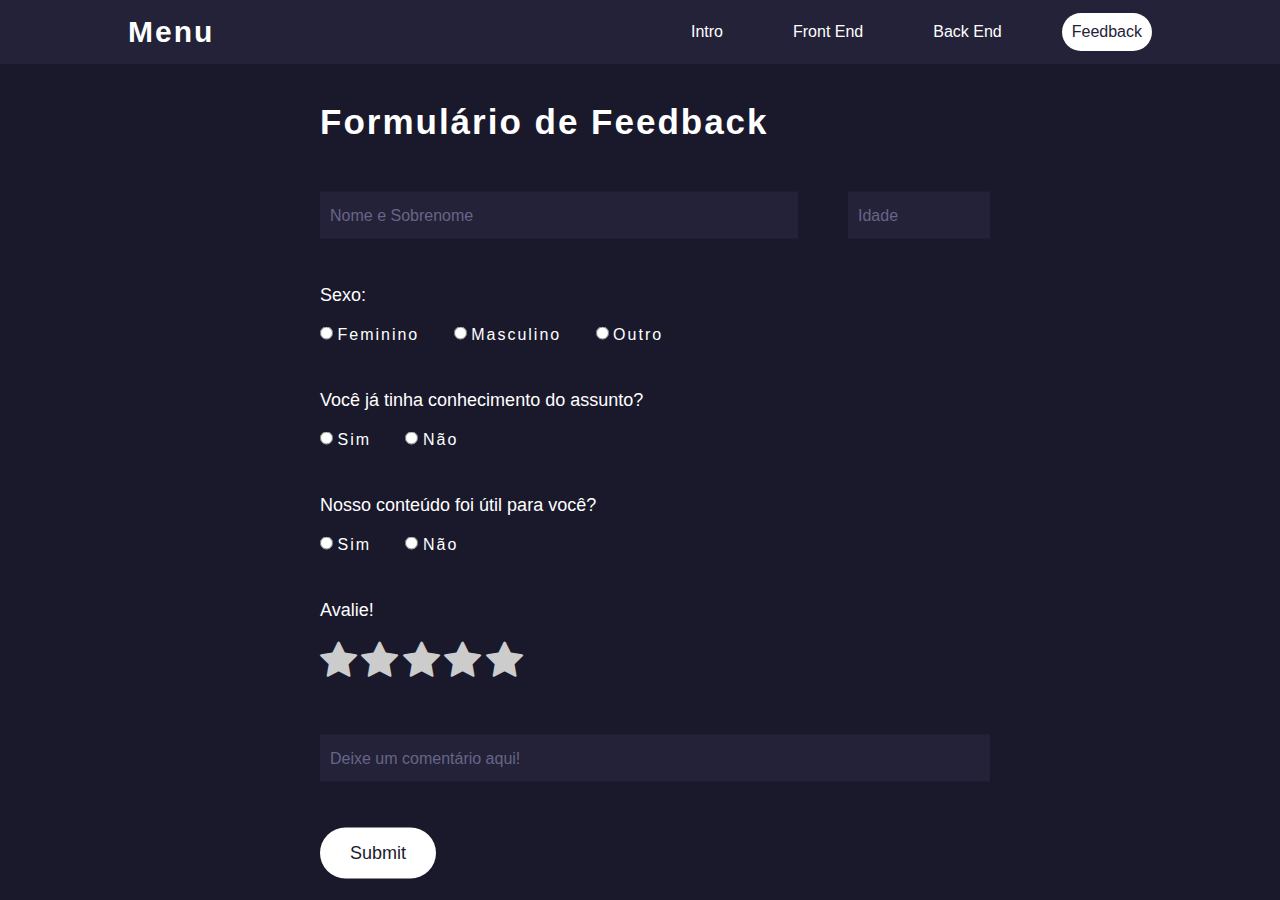
<file: compilado 3/feedback.html>
<!DOCTYPE html>
<html lang="pt-br">
<head>
    <meta charset="UTF-8">
    <meta http-equiv="X-UA-Compatible" content="IE=edge">
    <meta name="viewport" content="width=device-width, initial-scale=1.0">
    <title>Desenvolvimento Web</title>
    <link rel="stylesheet" href="style4.css">
    <link rel="stylesheet" href="//maxcdn.bootstrapcdn.com/font-awesome/4.3.0/css/font-awesome.min.css">
</head>
<body>
<!--------------- CAPA --------------->
    <section id="header">
        <header id="menu">
            <h2 id="menuText">Menu</h2>
            <nav>
                <ul id="list">
                    <li><a href="index.html">Intro</a></li>
                    <li><a href="front.html">Front End</a></li>
                    <li><a href="back.html">Back End</a></li>
                    <li><a href="feedback.html" id="active">Feedback</a></li>
                </ul>
            </nav>
        </header>
    </section>
<!--------------- FORM --------------->
    <div class="box">
        <form action="enviado.php" method="POST">
            <h2>Formulário de Feedback</h2>
            <div class="column">
                <div class="inputBox" id="right">
                    <input type="text" name="nome" id="nome" class="inputUser" required>
                    <label for="nome" class="label-input">Nome e Sobrenome</label>
                </div>
                <div class="inputBox" id="left">
                    <input type="number" name="idade" id="idade" class="inputUser" required>
                    <label for="idade" class="label-input">Idade</label>
                </div>
            </div>
            <br><br>
            <p>Sexo:</p>
            <input type="radio" name="sexo" id="sexo" value="F" required>
            <label for="sexo" class="inputRadio">Feminino</label>
            <input type="radio" name="sexo" id="sexo" value="M" required>
            <label for="sexo" class="inputRadio">Masculino</label>
            <input type="radio" name="sexo" id="sexo" value="O" required>
            <label for="sexo" class="inputRadio">Outro</label>
            <br><br><br>
            <p>Você já tinha conhecimento do assunto?</p>
            <input type="radio" name="s-n" id="s-n" value="Sim" required>
            <label for="s-n"  class="inputRadio">Sim</label>
            <input type="radio" name="s-n" id="s-n" value="Não" required>
            <label for="s-n"  class="inputRadio">Não</label>
            <br><br><br>
            <p>Nosso conteúdo foi útil para você?</p>
            <input type="radio" name="y-n" id="y-n" value="Sim" required>
            <label for="y-n"  class="inputRadio">Sim</label>
            <input type="radio" name="y-n" id="y-n" value="Não" required>
            <label for="y-n"  class="inputRadio">Não</label>
            <br><br><br>
            <p>Avalie!</p>
            <div class="estrelas">
                <input type="radio" id="cm_star-empty" name="fb" value="" checked/>
                <label for="cm_star-1"><i class="fa"></i></label>
                <input type="radio" id="cm_star-1" name="fb" value="1" required/>
                <label for="cm_star-2"><i class="fa"></i></label>
                <input type="radio" id="cm_star-2" name="fb" value="2" required/>
                <label for="cm_star-3"><i class="fa"></i></label>
                <input type="radio" id="cm_star-3" name="fb" value="3" required/>
                <label for="cm_star-4"><i class="fa"></i></label>
                <input type="radio" id="cm_star-4" name="fb" value="4" required/>
                <label for="cm_star-5"><i class="fa"></i></label>
                <input type="radio" id="cm_star-5" name="fb" value="5" required/>
            </div>
            <br><br><br>
            <div class="inputBox">
                <input type="text" name="opinião" id="opinião" class="inputUser" required>
                <label for="opinião" class="label-input">Deixe um comentário aqui!</label>
            </div>
            <br><br>
            <input type="submit" name="submit" id="submit">
        </form>
    </div>
</body>
</html>
</file>
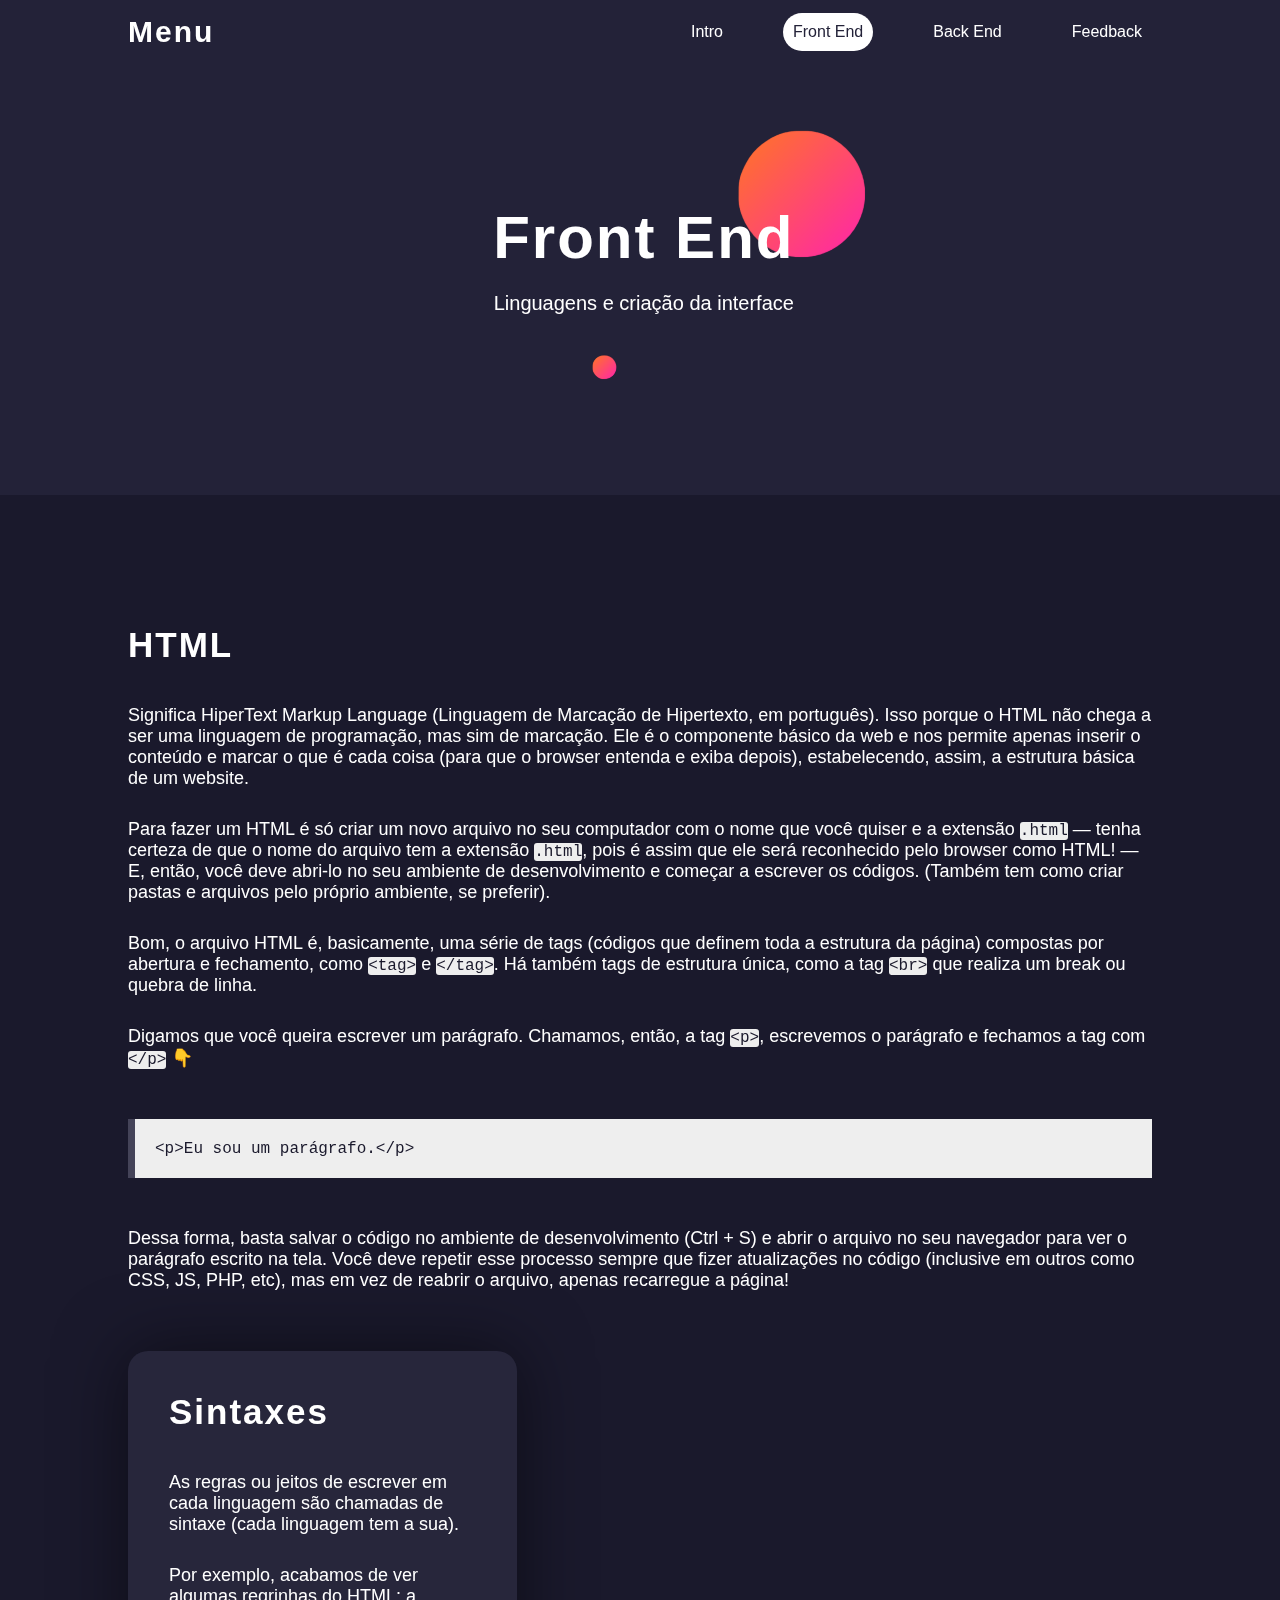
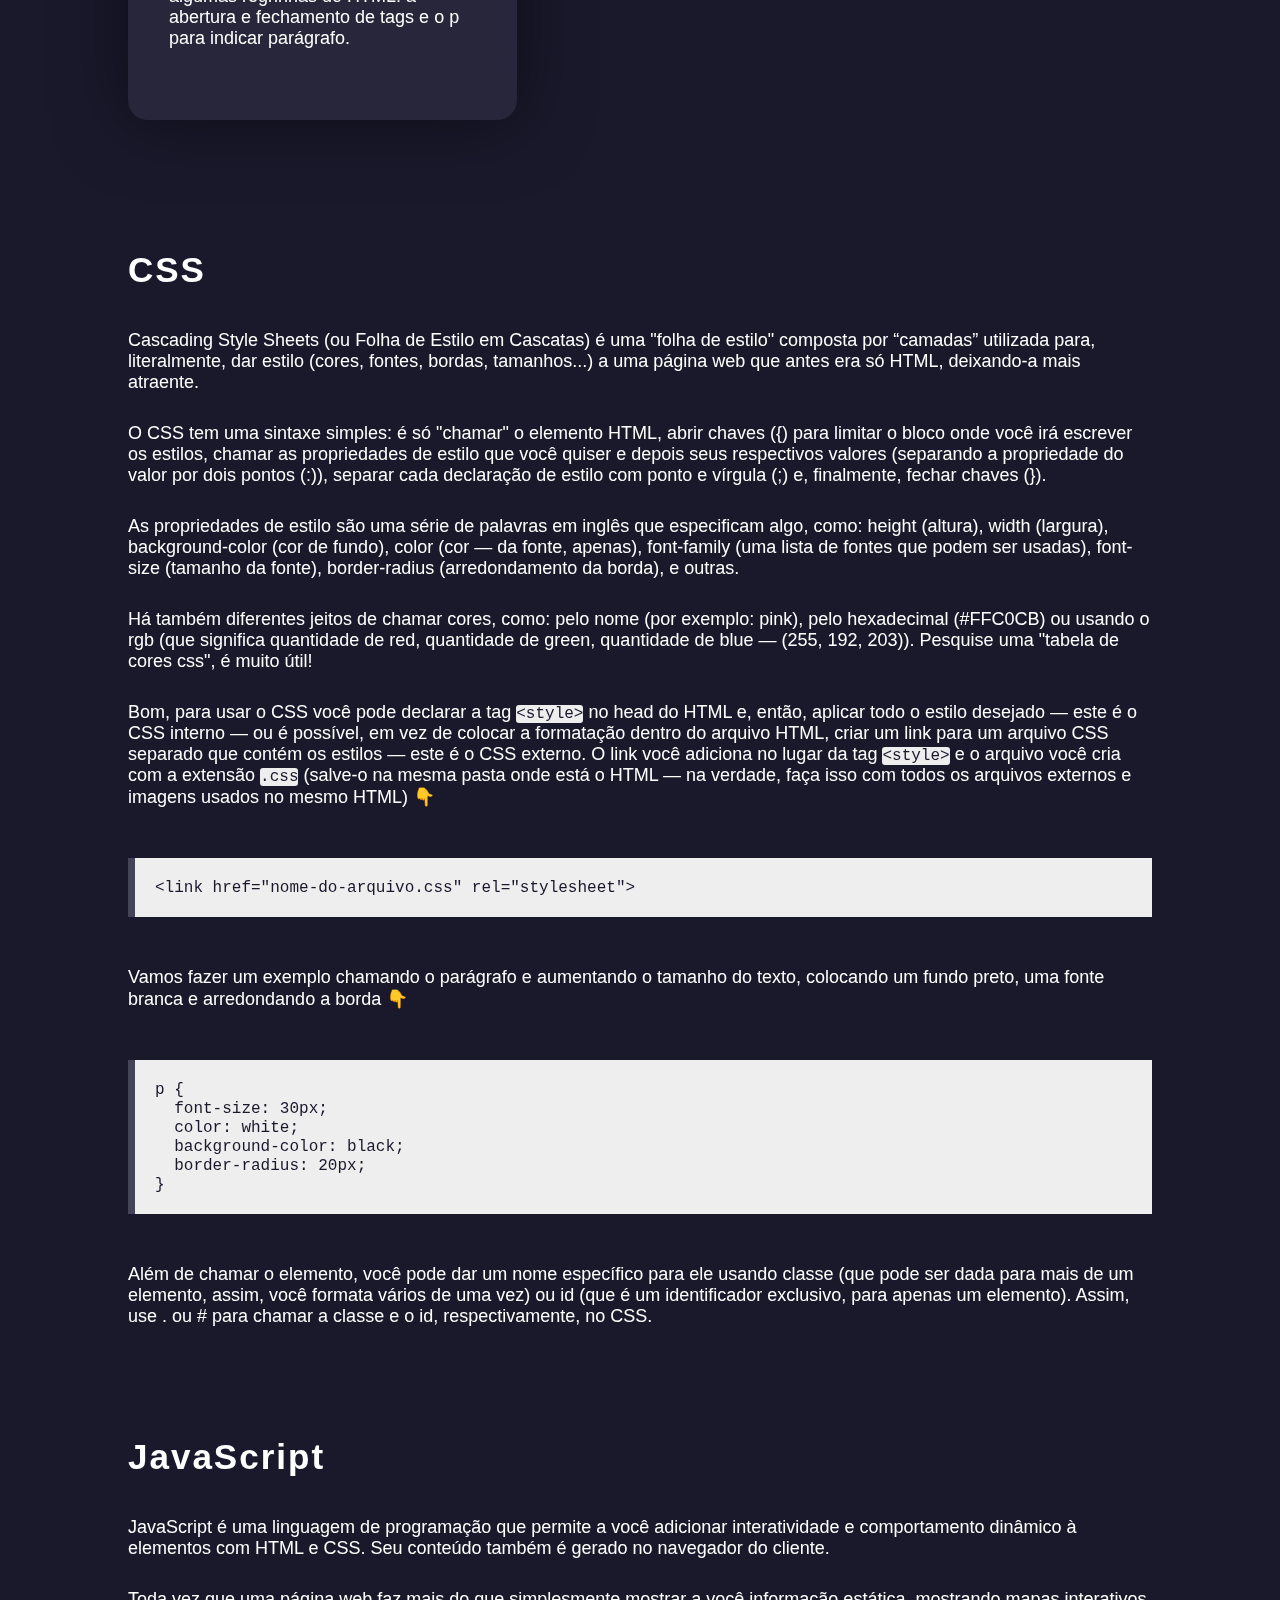
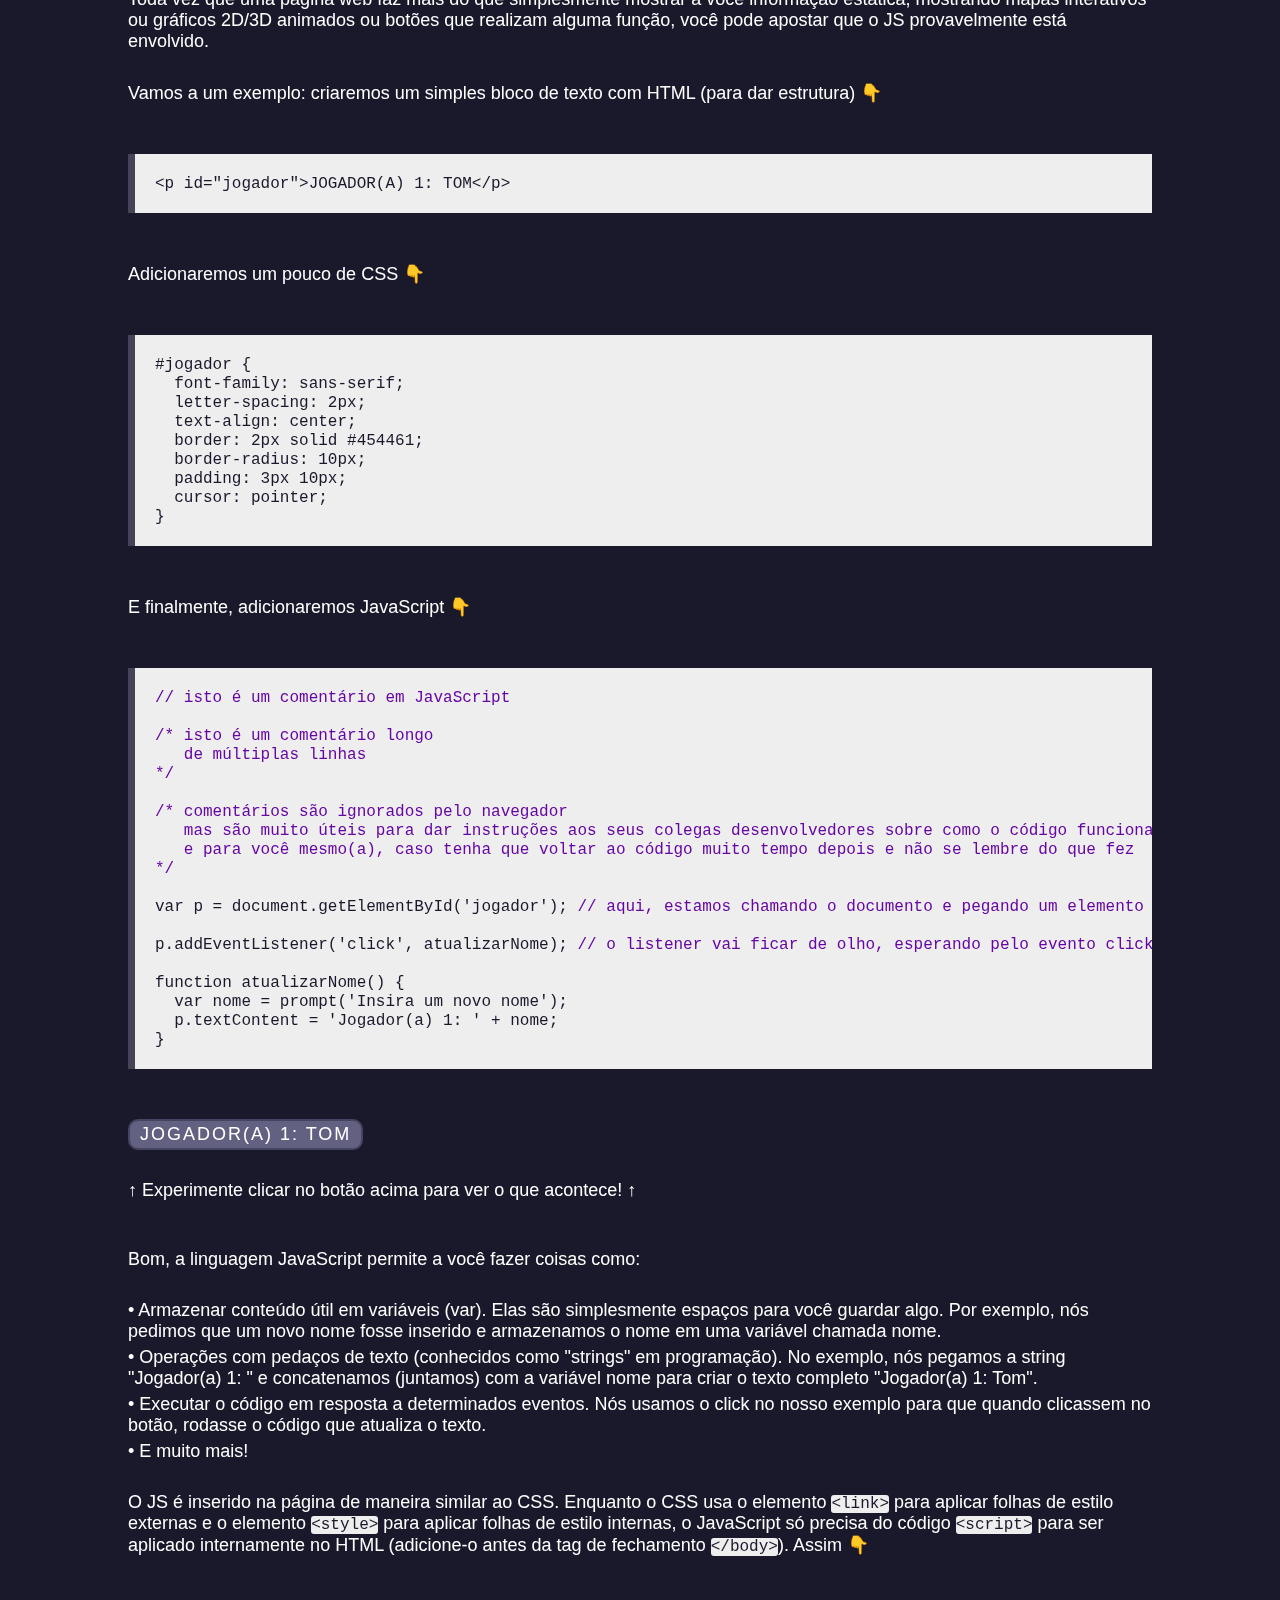
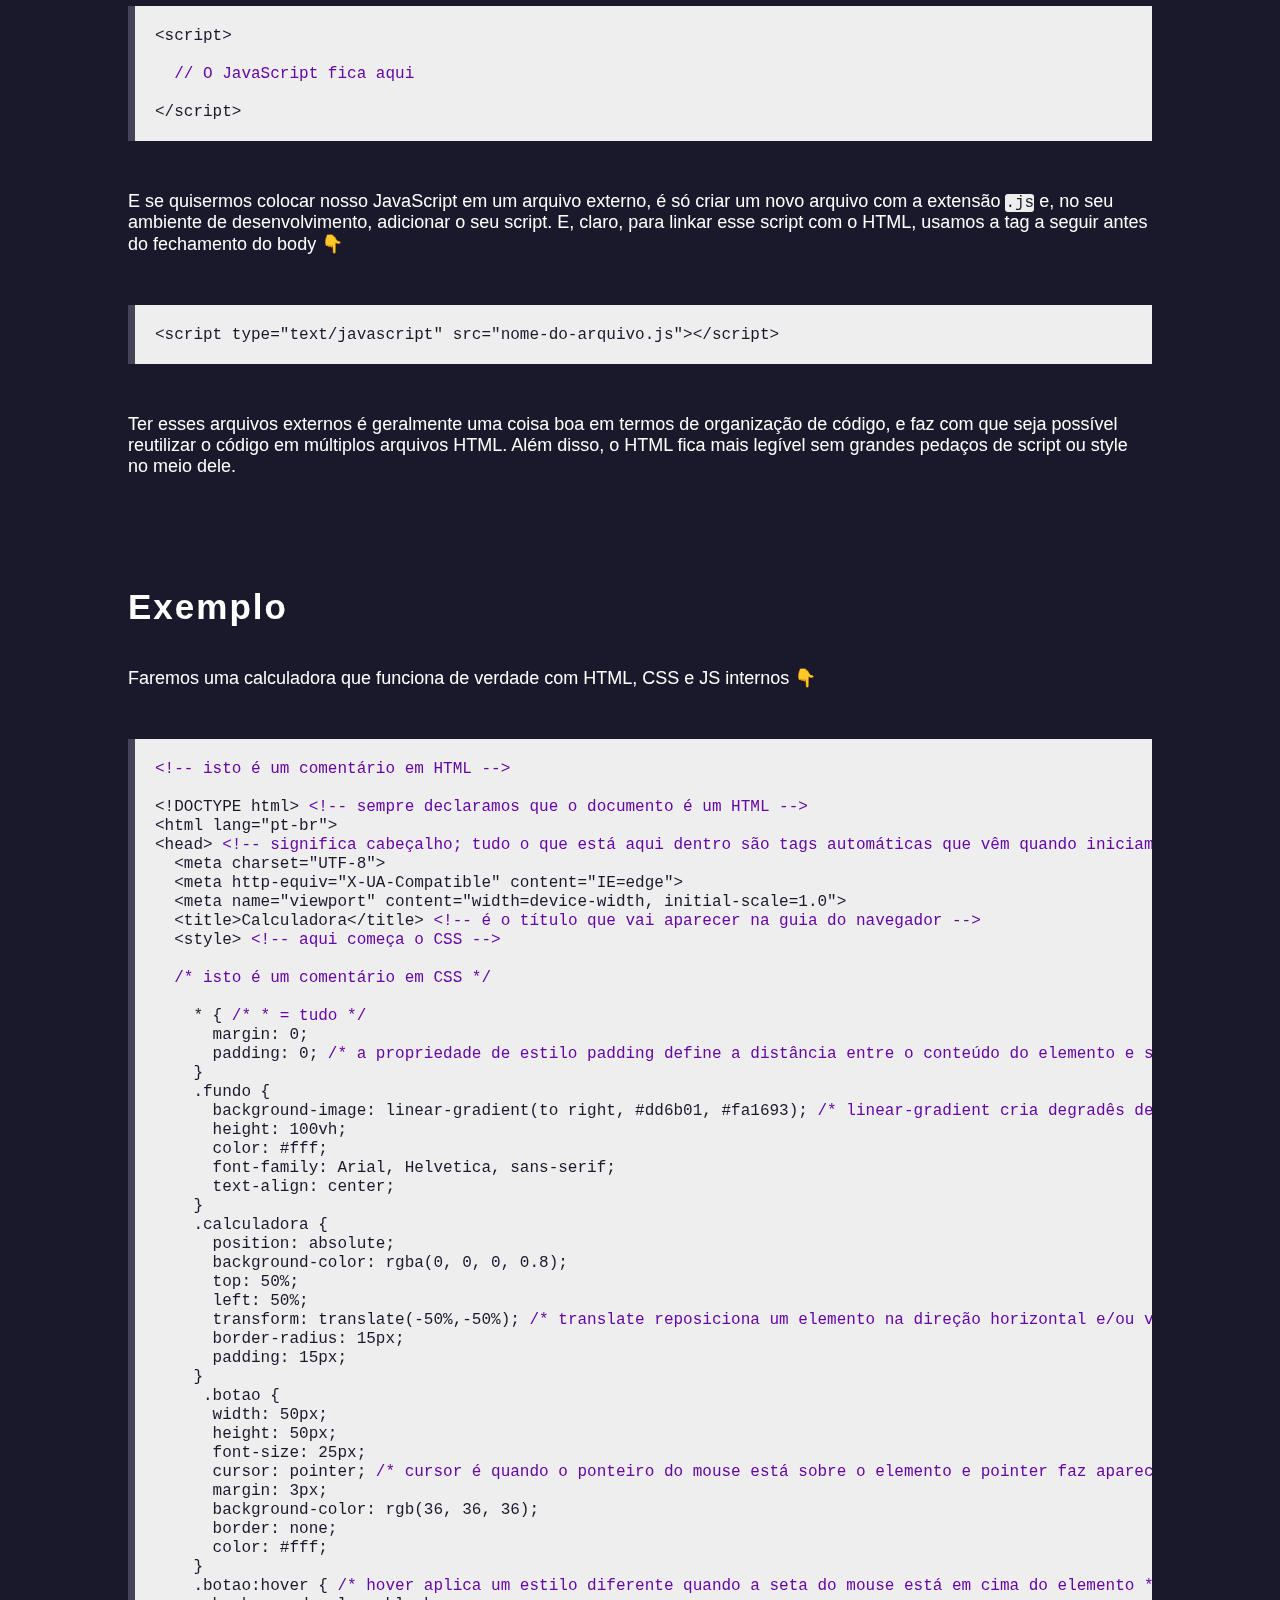
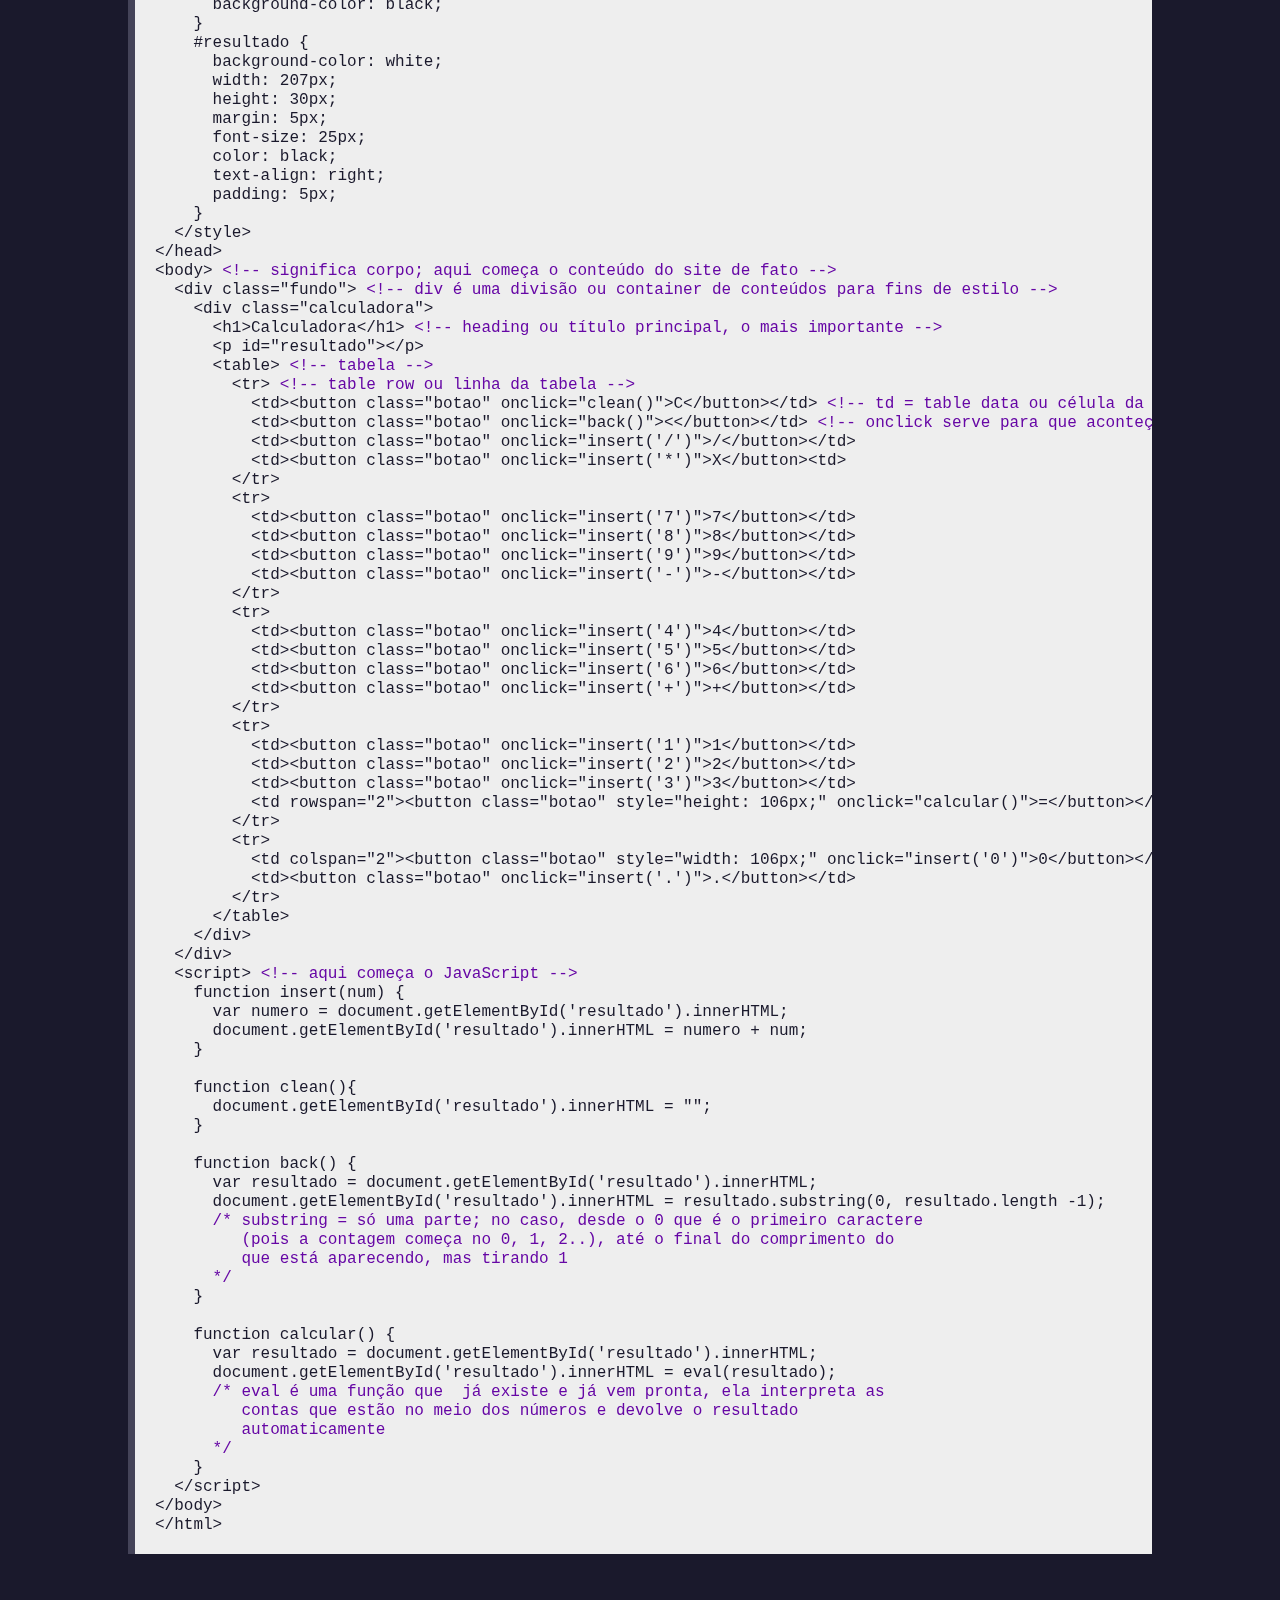
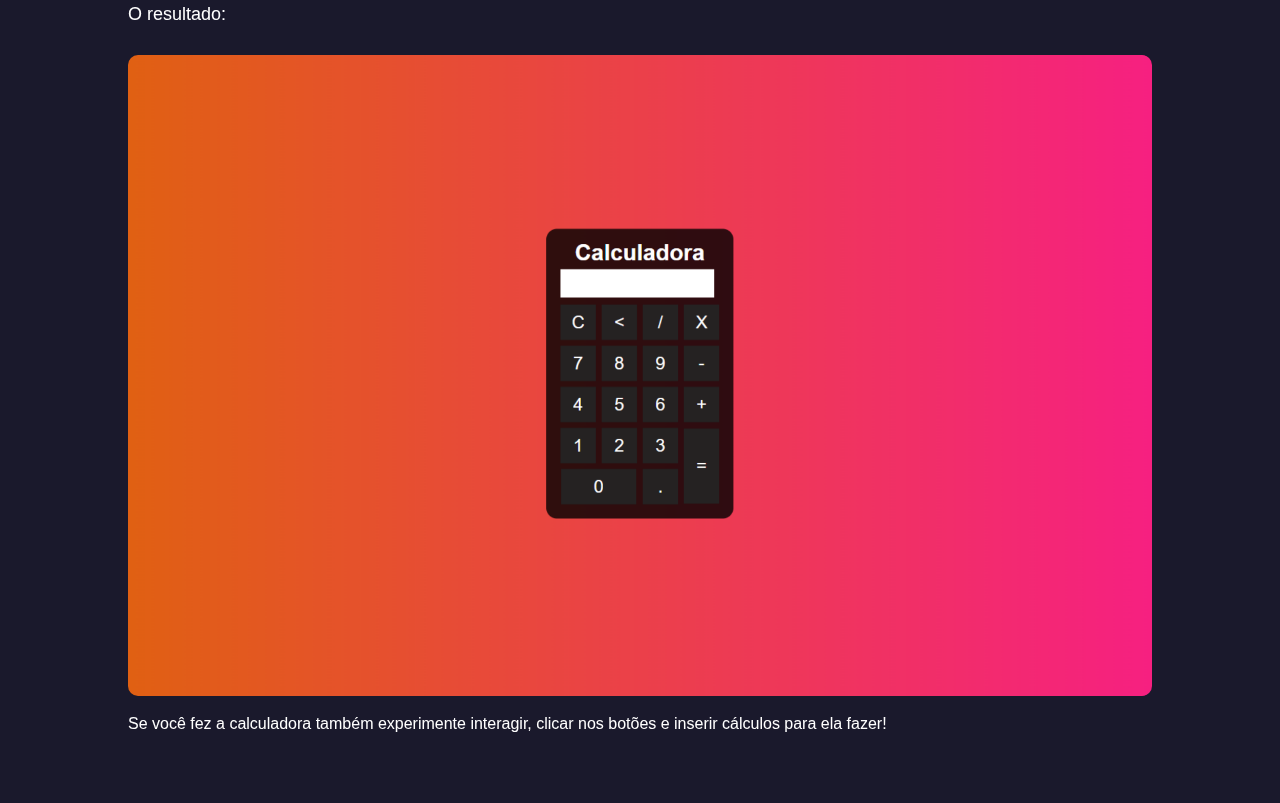
<file: compilado 3/front.html>
<!DOCTYPE html>
<html lang="pt-br">
<head>
    <meta charset="UTF-8">
    <meta http-equiv="X-UA-Compatible" content="IE=edge">
    <meta name="viewport" content="width=device-width, initial-scale=1.0">
    <title>Desenvolvimento Web</title>
    <link rel="stylesheet" href="style2.css">
</head>
<body>
<!--------------- CAPA --------------->
    <section id="header">
        <header id="menu">
            <h2 id="menuText">Menu</h2>
            <nav>
                <ul id="list">
                    <li><a href="index.html">Intro</a></li>
                    <li><a href="front.html" id="active">Front End</a></li>
                    <li><a href="back.html">Back End</a></li>
                    <li><a href="feedback.html">Feedback</a></li>
                </ul>
            </nav>
        </header>
        <div id="cover-circles">
            <div id="cover-text">
                <h1>Front End</h1>
                <p id="subtitle">Linguagens e criação da interface</p>
            </div>
        </div>
    </section>
<!--------------- INTRO --------------->
    <section class="container">
        <h2>HTML</h2>
        <p>Significa HiperText Markup Language (Linguagem de Marcação de Hipertexto, em português). Isso porque o HTML não chega a ser uma linguagem de programação, mas sim de marcação. Ele é o componente básico da web e nos permite apenas inserir o conteúdo e marcar o que é cada coisa (para que o browser entenda e exiba depois), estabelecendo, assim, a estrutura básica de um website.</p>
        <p>Para fazer um HTML é só criar um novo arquivo no seu computador com o nome que você quiser e a extensão <code>.html</code> — tenha certeza de que o nome do arquivo tem a extensão <code>.html</code>, pois é assim que ele será reconhecido pelo browser como HTML! — E, então, você deve abri-lo no seu ambiente de desenvolvimento e começar a escrever os códigos. (Também tem como criar pastas e arquivos pelo próprio ambiente, se preferir).
        <p>Bom, o arquivo HTML é, basicamente, uma série de tags (códigos que definem toda a estrutura da página) compostas por abertura e fechamento, como <code>&lt;tag&gt;</code> e <code>&lt;/tag&gt;</code>. Há também tags de estrutura única, como a tag <code>&lt;br&gt;</code> que realiza um break ou quebra de linha.</p>
        <p>Digamos que você queira escrever um parágrafo. Chamamos, então, a tag <code>&lt;p&gt;</code>, escrevemos o parágrafo e fechamos a tag com <code>&lt;/p&gt;</code> 👇</p>

        <pre><code>&lt;p&gt;Eu sou um parágrafo.&lt;/p&gt;</code></pre>

        <p>Dessa forma, basta salvar o código no ambiente de desenvolvimento (Ctrl + S) e abrir o arquivo no seu navegador para ver o parágrafo escrito na tela. Você deve repetir esse processo sempre que fizer atualizações no código (inclusive em outros como CSS, JS, PHP, etc), mas em vez de reabrir o arquivo, apenas recarregue a página!</p>
        <div class="fundo">
            <h2  class="sem-espaco">Sintaxes</h2>
            <p>As regras ou jeitos de escrever em cada linguagem são chamadas de sintaxe (cada linguagem tem a sua). </p>
            <p> Por exemplo, acabamos de ver algumas regrinhas do HTML: a abertura e fechamento de tags e o p para indicar parágrafo.</p>
        </div>
        <h2>CSS</h2>
        <p>Cascading Style Sheets (ou Folha de Estilo em Cascatas) é uma "folha de estilo" composta por “camadas” utilizada para, literalmente, dar estilo (cores, fontes, bordas, tamanhos...) a uma página web que antes era só HTML, deixando-a mais atraente.</p>
        <p>O CSS tem uma sintaxe simples: é só "chamar" o elemento HTML, abrir chaves ({) para limitar o bloco onde você irá escrever os estilos, chamar as propriedades de estilo que você quiser e depois seus respectivos valores (separando a propriedade do valor por dois pontos (:)), separar cada declaração de estilo com ponto e vírgula (;) e, finalmente, fechar chaves (}).</p>
        <p>As propriedades de estilo são uma série de palavras em inglês que especificam algo, como: height (altura), width (largura), background-color (cor de fundo), color (cor — da fonte, apenas), font-family (uma lista de fontes que podem ser usadas), font-size (tamanho da fonte), border-radius (arredondamento da borda), e outras.</p>
        <p>Há também diferentes jeitos de chamar cores, como: pelo nome (por exemplo: pink), pelo hexadecimal (#FFC0CB) ou usando o rgb (que significa quantidade de red, quantidade de green, quantidade de blue — (255, 192, 203)). Pesquise uma "tabela de cores css", é muito útil!</p>
        <p>Bom, para usar o CSS você pode declarar a tag <code>&lt;style&gt;</code> no head do HTML e, então, aplicar todo o estilo desejado — este é o CSS interno — ou é possível, em vez de colocar a formatação dentro do arquivo HTML, criar um link para um arquivo CSS separado que contém os estilos — este é o CSS externo. O link você adiciona no lugar da tag <code>&lt;style&gt;</code> e o arquivo você cria com a extensão <code>.css</code> (salve-o na mesma pasta onde está o HTML — na verdade, faça isso com todos os arquivos externos e imagens usados no mesmo HTML) 👇</p> 

        <pre><code>&lt;link href="nome-do-arquivo.css" rel="stylesheet"&gt;</code></pre>

        <p>Vamos fazer um exemplo chamando o parágrafo e aumentando o tamanho do texto, colocando um fundo preto, uma fonte branca e arredondando a borda 👇</p>

        <pre><code>p {
  font-size: 30px;
  color: white;
  background-color: black;
  border-radius: 20px;
}</code></pre> 

        <p>Além de chamar o elemento, você pode dar um nome específico para ele usando classe (que pode ser dada para mais de um elemento, assim, você formata vários de uma vez) ou id (que é um  identificador exclusivo, para apenas um elemento). Assim, use . ou # para chamar a classe e o id, respectivamente, no CSS.</p>
        <h2>JavaScript</h2>
        <p>JavaScript é uma linguagem de programação que permite a você adicionar interatividade e comportamento dinâmico à elementos com HTML e CSS. Seu conteúdo também é gerado no navegador do cliente.</p>
        <p>Toda vez que uma página web faz mais do que simplesmente mostrar a você informação estática, mostrando mapas interativos ou gráficos 2D/3D animados ou botões que realizam alguma função, você pode apostar que o JS provavelmente está envolvido.</p>
        <p>Vamos a um exemplo: criaremos um simples bloco de texto com HTML (para dar estrutura) 👇</p>

        <pre><code>&lt;p id="jogador"&gt;JOGADOR(A) 1: TOM&lt;/p&gt;</code></pre>
            
        <p>Adicionaremos um pouco de CSS 👇</p>
        
        <pre><code>#jogador {
  font-family: sans-serif;
  letter-spacing: 2px;
  text-align: center;
  border: 2px solid #454461;
  border-radius: 10px;
  padding: 3px 10px;
  cursor: pointer;
}</code></pre>

        <p>E finalmente, adicionaremos JavaScript 👇</p>

        <pre><code><span class="color-purple">// isto é um comentário em JavaScript</span>

<span class="color-purple">/* isto é um comentário longo
   de múltiplas linhas
*/</span>

<span class="color-purple">/* comentários são ignorados pelo navegador
   mas são muito úteis para dar instruções aos seus colegas desenvolvedores sobre como o código funciona 
   e para você mesmo(a), caso tenha que voltar ao código muito tempo depois e não se lembre do que fez
*/</span>

var p = document.getElementById('jogador'); <span class="color-purple">// aqui, estamos chamando o documento e pegando um elemento específico dele usando o id</span>

p.addEventListener('click', atualizarNome); <span class="color-purple">// o listener vai ficar de olho, esperando pelo evento click, para que uma função seja executada assim que ele acontecer</span>

function atualizarNome() {
  var nome = prompt('Insira um novo nome');
  p.textContent = 'Jogador(a) 1: ' + nome;
}</code></pre>

        <p id="jogador">JOGADOR(A) 1: TOM</p>
            
        <p>↑ Experimente clicar no botão acima para ver o que acontece! ↑</p>
        <br>  
        <p>Bom, a linguagem JavaScript permite a você fazer coisas como:</p>
        <p  class="texto-junto">• Armazenar conteúdo útil em variáveis (var). Elas são simplesmente espaços para você guardar algo. Por exemplo, nós pedimos que um novo nome fosse inserido e armazenamos o nome em uma variável chamada nome.</p>
        <p  class="texto-junto">• Operações com pedaços de texto (conhecidos como "strings" em programação). No exemplo, nós pegamos a string "Jogador(a) 1: " e concatenamos (juntamos) com a variável nome para criar o texto completo "Jogador(a) 1: Tom".</p>
        <p  class="texto-junto">• Executar o código em resposta a determinados eventos. Nós usamos o click no nosso exemplo para que quando clicassem no botão, rodasse o código que atualiza o texto.</p>
        <p>• E muito mais!</p>
        <p>O JS é inserido na página de maneira similar ao CSS. Enquanto o CSS usa o elemento <code>&lt;link&gt;</code> para aplicar folhas de estilo externas e o elemento <code>&lt;style&gt;</code> para aplicar folhas de estilo internas, o JavaScript só precisa do código <code>&lt;script&gt;</code> para ser aplicado internamente no HTML (adicione-o antes da tag de fechamento  <code>&lt;/body&gt;</code>). Assim 👇
        <pre><code>&lt;script&gt;
            
  <span class=color-purple>// O JavaScript fica aqui</span>
            
&lt;/script&gt;</code></pre>
            
        <p>E se quisermos colocar nosso JavaScript em um arquivo externo, é só criar um novo arquivo com a extensão <code>.js</code> e, no seu ambiente de desenvolvimento, adicionar o seu script. E, claro, para linkar esse script com o HTML, usamos a tag a seguir antes do fechamento do body 👇</p>
            
            <pre><code>&lt;script type="text/javascript" src="nome-do-arquivo.js"&gt;&lt;/script&gt;</code></pre>
            
            <p>Ter esses arquivos externos é geralmente uma coisa boa em termos de organização de código, e faz com que seja possível reutilizar o código em múltiplos arquivos HTML. Além disso, o HTML fica mais legível sem grandes pedaços de script ou style no meio dele.</p>
    </section>
<!--------------- EXEMPLO --------------->
    <section class="container">
        <h2>Exemplo</h2>
        <p>Faremos uma calculadora que funciona de verdade com HTML, CSS e JS internos 👇</p>
        <pre><code><span class="color-purple">&lt;!-- isto é um comentário em HTML --&gt;</span>

&lt;!DOCTYPE html&gt; <span class="color-purple">&lt;!-- sempre declaramos que o documento é um HTML --&gt;</span>
&lt;html lang="pt-br"&gt; 
&lt;head&gt; <span class="color-purple">&lt;!-- significa cabeçalho; tudo o que está aqui dentro são tags automáticas que vêm quando iniciamos o HTML --&gt;</span>
  &lt;meta charset="UTF-8"&gt;
  &lt;meta http-equiv="X-UA-Compatible" content="IE=edge"&gt;
  &lt;meta name="viewport" content="width=device-width, initial-scale=1.0"&gt;
  &lt;title&gt;Calculadora&lt;/title&gt; <span class="color-purple">&lt;!-- é o título que vai aparecer na guia do navegador --&gt;</span>
  &lt;style&gt; <span class="color-purple">&lt;!-- aqui começa o CSS --&gt;</span>

  <span class="color-purple">/* isto é um comentário em CSS */</span>
  
    * { <span class="color-purple">/* * = tudo */</span>
      margin: 0;
      padding: 0; <span class="color-purple">/* a propriedade de estilo padding define a distância entre o conteúdo do elemento e suas bordas */</span>
    }
    .fundo {
      background-image: linear-gradient(to right, #dd6b01, #fa1693); <span class="color-purple">/* linear-gradient cria degradês de duas ou mais cores */</span>
      height: 100vh;
      color: #fff;
      font-family: Arial, Helvetica, sans-serif;
      text-align: center;
    }
    .calculadora {
      position: absolute;
      background-color: rgba(0, 0, 0, 0.8);
      top: 50%;
      left: 50%;
      transform: translate(-50%,-50%); <span class="color-purple">/* translate reposiciona um elemento na direção horizontal e/ou vertical */</span>
      border-radius: 15px;
      padding: 15px;
    }
     .botao {
      width: 50px;
      height: 50px;
      font-size: 25px;
      cursor: pointer; <span class="color-purple">/* cursor é quando o ponteiro do mouse está sobre o elemento e pointer faz aparecer a mãozinha ao invés da seta */</span>
      margin: 3px;
      background-color: rgb(36, 36, 36);
      border: none;
      color: #fff;
    }
    .botao:hover { <span class="color-purple">/* hover aplica um estilo diferente quando a seta do mouse está em cima do elemento */</span>
      background-color: black;
    }
    #resultado {
      background-color: white;
      width: 207px;
      height: 30px;
      margin: 5px;
      font-size: 25px;
      color: black;
      text-align: right;
      padding: 5px;
    }
  &lt;/style&gt;
&lt;/head&gt;
&lt;body&gt; <span class="color-purple">&lt;!-- significa corpo; aqui começa o conteúdo do site de fato --&gt;</span>
  &lt;div class="fundo"&gt; <span class="color-purple">&lt;!-- div é uma divisão ou container de conteúdos para fins de estilo --&gt;</span>
    &lt;div class="calculadora"&gt;
      &lt;h1&gt;Calculadora&lt;/h1&gt; <span class="color-purple">&lt;!-- heading ou título principal, o mais importante --&gt;</span>
      &lt;p id="resultado"&gt;&lt;/p&gt;
      &lt;table&gt; <span class="color-purple">&lt;!-- tabela --&gt;</span>
        &lt;tr&gt; <span class="color-purple">&lt;!-- table row ou linha da tabela --&gt;</span>
          &lt;td&gt;&lt;button class="botao" onclick="clean()"&gt;C&lt;/button&gt;&lt;/td&gt; <span class="color-purple">&lt;!-- td = table data ou célula da tabela --&gt;</span>
          &lt;td&gt;&lt;button class="botao" onclick="back()"&gt;<&lt;/button&gt;&lt;/td&gt; <span class="color-purple">&lt;!-- onclick serve para que aconteça uma ação quando o usuário clicar em algo --&gt;</span>
          &lt;td&gt;&lt;button class="botao" onclick="insert('/')"&gt;/&lt;/button&gt;&lt;/td&gt;
          &lt;td&gt;&lt;button class="botao" onclick="insert('*')"&gt;X&lt;/button&gt;&lt;td&gt;
        &lt;/tr&gt;
        &lt;tr&gt;
          &lt;td&gt;&lt;button class="botao" onclick="insert('7')"&gt;7&lt;/button&gt;&lt;/td&gt;
          &lt;td&gt;&lt;button class="botao" onclick="insert('8')"&gt;8&lt;/button&gt;&lt;/td&gt;
          &lt;td&gt;&lt;button class="botao" onclick="insert('9')"&gt;9&lt;/button&gt;&lt;/td&gt;
          &lt;td&gt;&lt;button class="botao" onclick="insert('-')"&gt;-&lt;/button&gt;&lt;/td&gt;
        &lt;/tr&gt;
        &lt;tr&gt;
          &lt;td&gt;&lt;button class="botao" onclick="insert('4')"&gt;4&lt;/button&gt;&lt;/td&gt;
          &lt;td&gt;&lt;button class="botao" onclick="insert('5')"&gt;5&lt;/button&gt;&lt;/td&gt;
          &lt;td&gt;&lt;button class="botao" onclick="insert('6')"&gt;6&lt;/button&gt;&lt;/td&gt;
          &lt;td&gt;&lt;button class="botao" onclick="insert('+')"&gt;+&lt;/button&gt;&lt;/td&gt;
        &lt;/tr&gt;
        &lt;tr&gt;
          &lt;td&gt;&lt;button class="botao" onclick="insert('1')"&gt;1&lt;/button&gt;&lt;/td&gt;
          &lt;td&gt;&lt;button class="botao" onclick="insert('2')"&gt;2&lt;/button&gt;&lt;/td&gt;
          &lt;td&gt;&lt;button class="botao" onclick="insert('3')"&gt;3&lt;/button&gt;&lt;/td&gt;
          &lt;td rowspan="2"&gt;&lt;button class="botao" style="height: 106px;" onclick="calcular()"&gt;=&lt;/button&gt;&lt;/td&gt; <span class="color-purple">&lt;!-- rowspan expande ou mescla duas ou mais linhas da célula --&gt;</span>
        &lt;/tr&gt;
        &lt;tr&gt;
          &lt;td colspan="2"&gt;&lt;button class="botao" style="width: 106px;" onclick="insert('0')"&gt;0&lt;/button&gt;&lt;/td&gt; <span class="color-purple">&lt;!-- colspan expande ou mescla duas ou mais colunas da tabela --&gt;</span>
          &lt;td&gt;&lt;button class="botao" onclick="insert('.')"&gt;.&lt;/button&gt;&lt;/td&gt;
        &lt;/tr&gt;
      &lt;/table&gt;
    &lt;/div&gt;
  &lt;/div&gt;
  &lt;script&gt; <span class="color-purple">&lt;!-- aqui começa o JavaScript --&gt;</span>
    function insert(num) {
      var numero = document.getElementById('resultado').innerHTML;
      document.getElementById('resultado').innerHTML = numero + num;
    }

    function clean(){
      document.getElementById('resultado').innerHTML = "";
    }

    function back() {
      var resultado = document.getElementById('resultado').innerHTML;
      document.getElementById('resultado').innerHTML = resultado.substring(0, resultado.length -1); 
      <span class="color-purple">/* substring = só uma parte; no caso, desde o 0 que é o primeiro caractere 
         (pois a contagem começa no 0, 1, 2..), até o final do comprimento do 
         que está aparecendo, mas tirando 1 
      */</span>
    }

    function calcular() {
      var resultado = document.getElementById('resultado').innerHTML;
      document.getElementById('resultado').innerHTML = eval(resultado);
      <span class="color-purple">/* eval é uma função que  já existe e já vem pronta, ela interpreta as 
         contas que estão no meio dos números e devolve o resultado 
         automaticamente 
      */</span>
    }
  &lt;/script&gt;
&lt;/body&gt;
&lt;/html&gt;</code></pre>

        <p>O resultado:</p>
        <img class="calculadora-img" src="images/calcu-ex.png"/>
        <figcaption class="">Se você fez a calculadora também experimente interagir, clicar nos botões e inserir cálculos para ela fazer!</figcaption>
    </section>


    <script>
        var p = document.getElementById('jogador');
        p.addEventListener('click', atualizarNome);
        function atualizarNome( ) {
            var nome = prompt('Insira um novo nome');
            p.textContent = 'Jogador(a) 1: ' + nome;
        }
    </script>
</body>
</html>
</file>
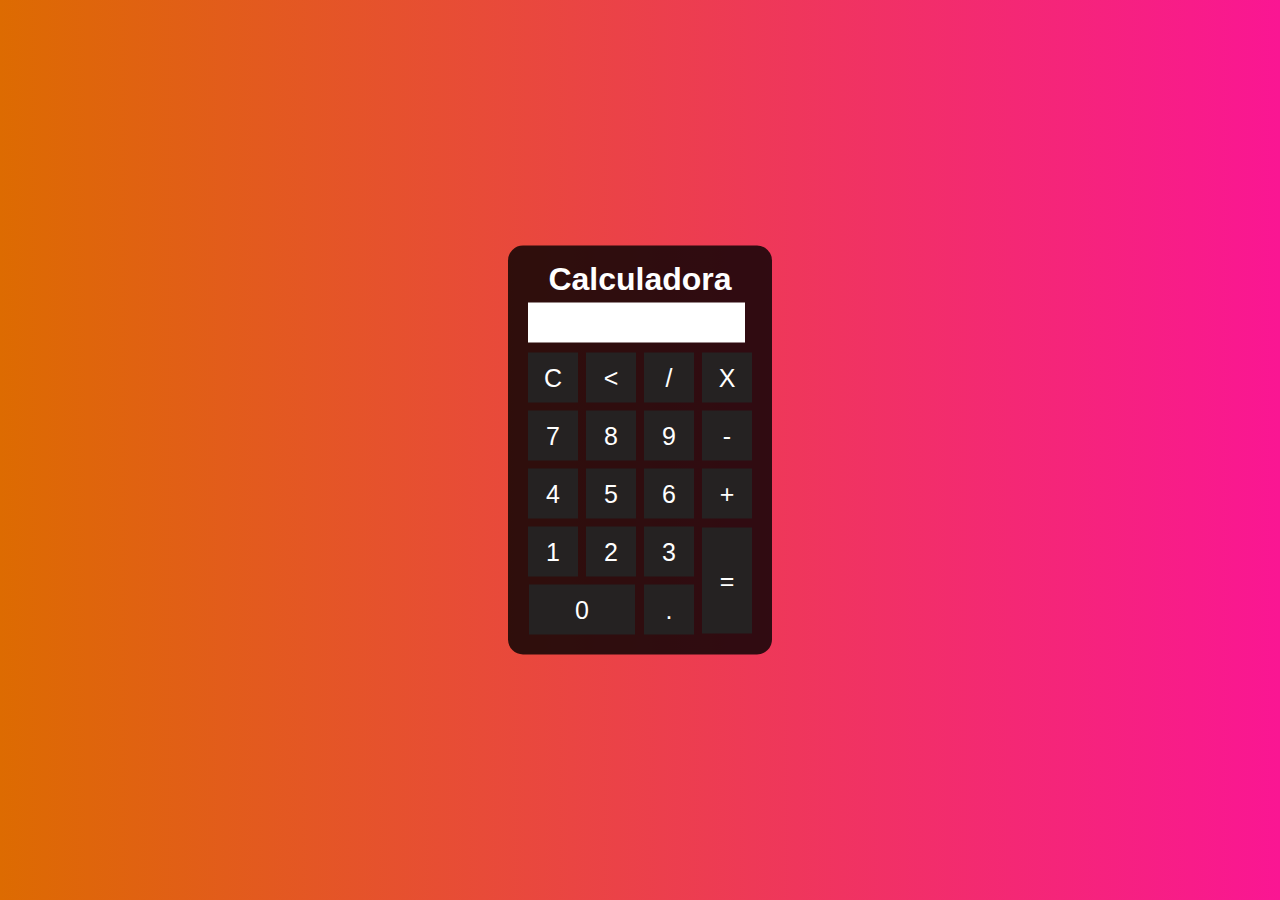
<file: compilado 3/js-example/calculator.html>
<!DOCTYPE html>
<html lang="pt-br">
<head>
    <meta charset="UTF-8">
    <meta http-equiv="X-UA-Compatible" content="IE=edge">
    <meta name="viewport" content="width=device-width, initial-scale=1.0">
    <title>Calculadora</title>
    <style>
        *{
            margin: 0;
            padding: 0;
        }
        .fundo{
            background-image: linear-gradient(to right, #dd6b01, #fa1693);
            height: 100vh;
            color: #fff;
            font-family: Arial, Helvetica, sans-serif;
            text-align: center;
        }
        .calculadora{
            position: absolute;
            background-color: rgba(0, 0, 0, 0.8);
            top: 50%;
            left: 50%;
            transform: translate(-50%,-50%);
            border-radius: 15px;
            padding: 15px;
        }
        .botao{
            width: 50px;
            height: 50px;
            font-size: 25px;
            cursor: pointer;
            margin: 3px;
            background-color: rgb(37, 34, 34);
            border: none;
            color: #fff;
        }
        .botao:hover{
            background-color: black;
        }
        #resultado{
            background-color: white;
            width: 207px;
            height: 30px;
            margin: 5px;
            font-size: 25px;
            color: black;
            text-align: right;
            padding: 5px;
        }
    </style>
</head>
<body>
    <div class="fundo">
        <div class="calculadora">
            <h1>Calculadora</h1>
            <p id="resultado"></p>
            <table>
                <tr>
                    <td><button class="botao" onclick="clean()">C</button></td>
                    <td><button class="botao" onclick="back()"><</button></td>
                    <td><button class="botao" onclick="insert('/')">/</button></td>
                    <td><button class="botao" onclick="insert('*')">X</button></td>
                </tr>
                <tr>
                    <td><button class="botao" onclick="insert('7')">7</button></td>
                    <td><button class="botao" onclick="insert('8')">8</button></td>
                    <td><button class="botao" onclick="insert('9')">9</button></td>
                    <td><button class="botao" onclick="insert('-')">-</button></td>
                </tr>
                <tr>
                    <td><button class="botao" onclick="insert('4')">4</button></td>
                    <td><button class="botao" onclick="insert('5')">5</button></td>
                    <td><button class="botao" onclick="insert('6')">6</button></td>
                    <td><button class="botao" onclick="insert('+')">+</button></td>
                </tr>
                <tr>
                    <td><button class="botao" onclick="insert('1')">1</button></td>
                    <td><button class="botao" onclick="insert('2')">2</button></td>
                    <td><button class="botao" onclick="insert('3')">3</button></td>
                    <td rowspan="2"><button class="botao" style="height: 106px;" onclick="calcular()">=</button></td>
                </tr>
                <tr>
                    <td colspan="2"><button class="botao" style="width: 106px;" onclick="insert('0')">0</button></td>
                    <td><button class="botao" onclick="insert('.')">.</button></td>
                </tr>
            </table>
        </div>
    </div>
    <script>
        function insert(num)
        {
            var numero = document.getElementById('resultado').innerHTML;
            document.getElementById('resultado').innerHTML = numero + num;
        }
        function clean()
        {
            document.getElementById('resultado').innerHTML = "";
        }
        function back()
        {
            var resultado = document.getElementById('resultado').innerHTML;
            document.getElementById('resultado').innerHTML = resultado.substring(0, resultado.length -1);
        }
        function calcular()
        {
            var resultado = document.getElementById('resultado').innerHTML;
            if(resultado)
            {
                document.getElementById('resultado').innerHTML = eval(resultado);
            }
            else
            {
                document.getElementById('resultado').innerHTML = "Nada..."
            }
        }
    </script>
</body>
</html>
</file>
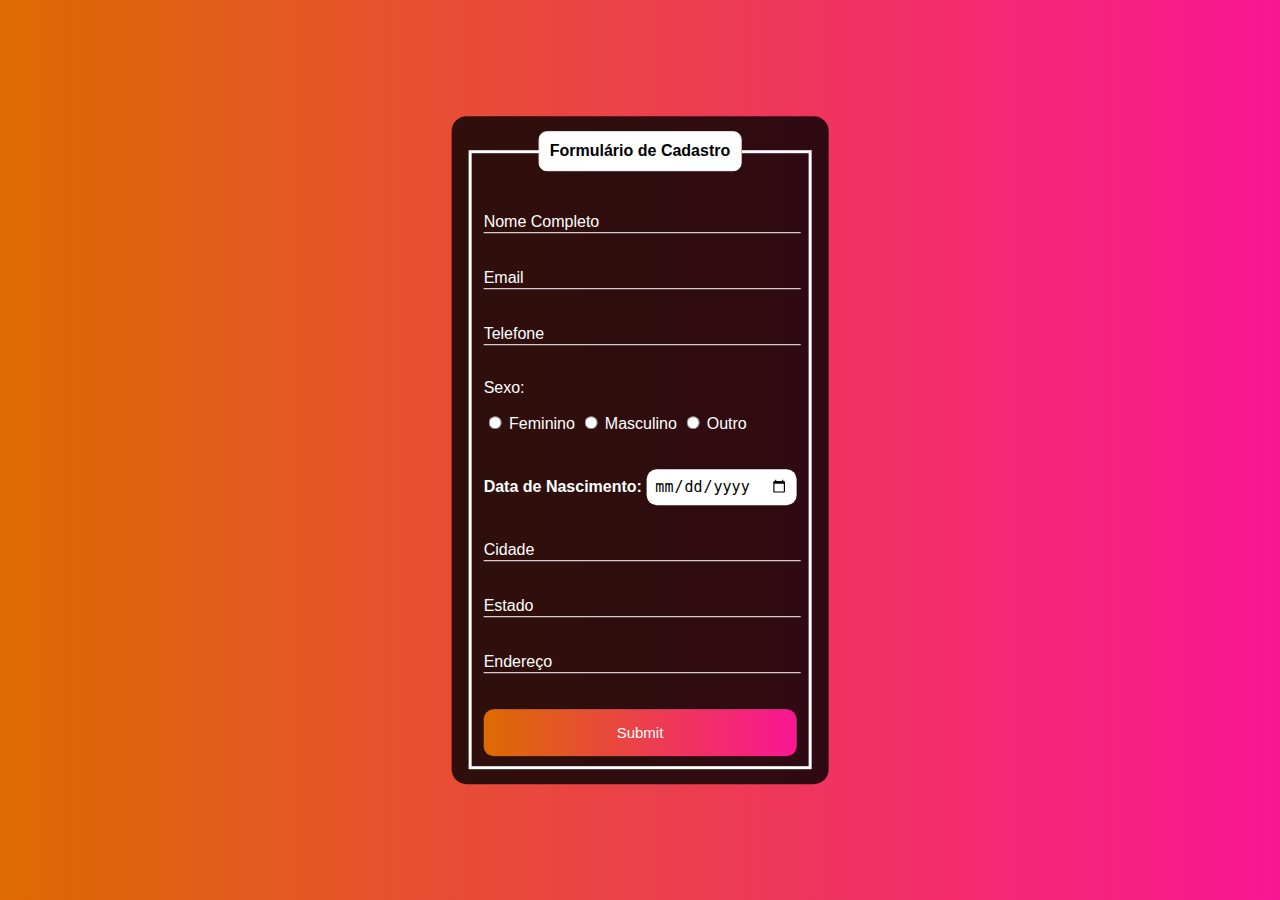
<file: compilado 3/php-example/form.html>
<!DOCTYPE html>
<html>
<head>
    <meta charset="UTF-8">
    <meta http-equiv="X-UA-Compatible" content="IE=edge">
    <meta name="viewport" content="width=device-width, initial-scale=1.0">
    <title>Formulário e banco de dados</title> 
    <link href="form-style.css" rel="stylesheet">
</head>
<body>
    <div class="box">
        <form action="enviar.php" method="POST">
            <fieldset>
                <legend><b>Formulário de Cadastro</b></legend>
                <br><br>
                <div class="inputBox">
                    <input type="text" name="nome" id="nome" class="inputUser" required>
                    <label for="nome" class="label-input">Nome Completo</label>
                </div>
                <br><br>
                <div class="inputBox">
                    <input type="text" name="email" id="email" class="inputUser" required>
                    <label for="email" class="label-input">Email</label>
                </div>
                <br><br>
                <div class="inputBox">
                    <input type="tel" name="telefone" id="telefone" class="inputUser" required>
                    <label for="telefone" class="label-input">Telefone</label>
                </div>
                <br>
                <p>Sexo:</p>
                <input type="radio" name="sexo" id="feminino" value="F" required>
                <label for="sexo">Feminino</label>
                <input type="radio" name="sexo" id="masculino" value="M" required>
                <label for="sexo" >Masculino</label>
                <input type="radio"name="sexo" id="outro" value="O" required>
                <label for="sexo">Outro</label>
                <br><br><br>
                <label for="data_nascimento"><b>Data de Nascimento:</b></label> 
                <input type="date" name="data_nascimento" id="data_nascimento" required>
                <br><br><br>
                <div class="inputBox">
                    <input type="text" name="cidade" id="cidade" class="inputUser" required>
                    <label for="cidade" class="label-input">Cidade</label>
                </div>
                <br><br>
                <div class="inputBox">
                    <input type="text" name="estado" id="estado" class="inputUser" required>
                    <label for="estado" class="label-input" >Estado</label>
                </div>
                <br><br>
                <div class="inputBox">
                    <input type="text" name="endereco" id="endereco" class="inputUser" required>
                    <label for="endereco" class="label-input">Endereço</label>
                </div>
                <br><br>
                <input type="submit" name="submit" id="submit">
            </fieldset>
        </form>
    </div>
</body>
</html>
</file>
<file: compilado 3/style.css>
/* ESTILIZAÇÃO GERAL */
* {
    margin: 0;
    padding: 0;
    font-family: sans-serif;
    color: white;
}
body{
    background: #1a192c;
}
a {
    text-decoration: none;
}
h1 {
    font-size: 60px;
    letter-spacing: 2px;
}
.container {
    margin: 0 10% 0 10%;
}
h2 {
    font-size: 35px;
    letter-spacing: 2px;
    padding: 90px 0 40px 0;
}
p {
    font-size: 18px;
}

/* ESTILIZAÇÃO DA CAPA */
#header {
    min-height: 100vh;
    width: 100%;
}
#menu {
    background: #232238;
    box-sizing: border-box;
    display: flex;
    align-items: center;
    justify-content: space-between;
    padding: 1% 10%;
}
#menuText {
    font-size: 30px;
    font-weight: bold;
    letter-spacing: 2px;
    padding: 0;
}
#list {
    display: flex;
    list-style: none;
}
#list a {
    display: block;
    padding: 10px;
    margin-left: 50px;
}
a:hover,
a#active {
    background: white;
    color: #232238;
    border-radius: 20px;
}
#tittle {
    font-size: 60px;
}
#subtitle {
    font-size: 30px;
    padding: 30px 0 30px 0;
    color:#545369;
}
#know_more {
    background-image: linear-gradient(to right,rgb(216, 90, 17),rgb(216, 6, 170));
    padding: 14px 35px;
    font-size: 20px;
    border-radius: 30px;
    cursor: pointer;
    display: inline-block;
}
#know_more:hover {
    background-image: linear-gradient(to right, rgb(184, 72, 7),rgb(165, 3, 130));
    color: rgb(209, 209, 209);
}
html{
    scroll-behavior: smooth;
}
#section2 {
    scroll-margin-top: -60px;
}
#content1 {
    position: relative;
    top: 350px;
}
#imgCover {
    width: 600px;
    position: absolute;
    top: -250px;
    right: -2%;
}

/* ESTILIZAÇÃO DO CONTEXTO */
.bg_circle {
    width: 50%;
    height: 300px;
    background: url("images/big-circle.png") no-repeat;
    position: relative;
    top: 70px;
    left: 390px;
}
#plus_circle {
    position: absolute;
    top: 100px;
    left: -395px;
}
#right_HTTP,
#left_HTTP {
    background:#27263b;
    padding: 3%;
    border-radius: 20px;
    box-shadow: 0 0 70px 0 rgba(0, 0, 0, 0.5);
}
.column-subtitle {
    padding: 0 0 20px 0;
}
#column_HTTP {
    display: flex;
}
#column_HTTP #left_HTTP {
    width: 35%;
    margin-right: 70px;
}
#column_HTTP #right_HTTP {
    width: 32%;
}
#http-img,
#https-img {
    margin-top: -3%;
    box-shadow: 0 0 70px 0 rgba(0, 0, 0, 0.5);
}
#http-img {
    width: 41%;
    border-radius: 0 0 20px 20px;
}
#https-img {
    width: 38%;
    border-radius: 0 0 20px 20px;
    margin-left: 66px;
}
#resumo-img {
    margin-top: 10px;
    max-width: 70%;
    width: auto;
    border-radius: 10px;
}

/* ESTILIZAÇÃO DO FRONT E BACK */
.circles2 {
    width: 100%;
    height: 500px;
    background: url("images/circles2.png") no-repeat;
    position: relative;
    top: 80px;
    left: -10px;
    margin-bottom: 20px;
}
#plus_circles {
    width: 100%;
    position: absolute;
    top: 165px;
    left: 13px;
}
#front-backImg {
    max-width: 70%;
    width: auto;
    border-radius: 10px;
}
figcaption {
    margin-top: 10px;
    width: 70%;
}
#intro-fb {
    margin-top: 70px;
    margin-bottom: 60px;
}
#right_back,
#left_front {
    background:#27263b;
    padding: 4%;
    border-radius: 20px;
    box-shadow: 0 0 70px 0 rgba(0, 0, 0, 0.5);
}
#column_fb {
    display: flex;
}
#column_fb #left_front {
    width: 35%;
    margin-right: 70px;
}
#column_fb #right_back {
    width: 35%;
}
#fb-content {
    width: 90%;
    margin-top: 50px;
}
#know_more2 {
    background: white;
    padding: 14px 35px;
    font-size: 20px;
    border-radius: 30px;
    cursor: pointer;
    display: inline-block;
    margin-top: 70px;
    color: #232238;
}
#know_more2:hover {
    background: rgb(212, 212, 212);
    color: #12121d;
}

/* ESTILIZAÇÃO DAS IDES */
#medium-circle {
    width: 100%;
    height: 300px;
    background: url("images/medium-circle.png") no-repeat;
    position: relative;
    top: 130px;
    left: 45px;
    margin-bottom: 80px;
}
#plus-medium {
    position: absolute;
    top: 105px;
    left: -45px;
}
.ides_img {
    width: 70%;
    margin-top: 40px;
}
#column-ide {
    display: flex;
}
#column-ide #left-ide {
    margin-right: 90px;
}
.ide-caption {
    text-align: center;
    margin-bottom: 100px;
}
</file>
<file: compilado 3/style3.css>
/* ESTILIZAÇÃO GERAL */
* {
    margin: 0;
    padding: 0;
    font-family: sans-serif;
    color: white;
}
body{
    background: #1a192c;
}
a {
    text-decoration: none;
}
h1 {
    font-size: 60px;
    letter-spacing: 2px;
}
.container {
    margin: 0 10% 0 10%;
}
h2 {
    font-size: 35px;
    letter-spacing: 2px;
    padding: 80px 0 40px 0;
}
p {
    font-size: 18px;
    margin-bottom: 30px;
}
code {
    background-color: #eee;
    border-radius: 3px;
    font-family: courier, monospace;
    color: #1a192c;
    font-size: 16px;
}
pre {
    display: block;
    background-color: #eee;
    padding: 20px;
    border-left: 7px solid #444358;
    margin-bottom: 50px;
    margin-top: 50px;
    max-width: 97%;
    overflow: auto;
}
span {
    font-family: courier, monospace;
    font-size: 16px;
    color: #1a192c;
}
.roxo {
    color: #545369;
    font-size: 25px;
}

/* ESTILIZAÇÃO DA CAPA */
#header {
    width: 100%;
    min-height: 55vh;
    background-color: #232238;
    margin-bottom: 50px;
}
#menu {
    box-sizing: border-box;
    display: flex;
    align-items: center;
    justify-content: space-between;
    padding: 1% 10%;
}
#menuText {
    font-size: 30px;
    font-weight: bold;
    letter-spacing: 2px;
    padding: 0 0 0 0;
}
#list {
    display: flex;
    list-style: none;
}
#list a {
    display: block;
    padding: 10px;
    margin-left: 50px;
}
a:hover,
a#active {
    background: white;
    color: #232238;
    border-radius: 20px;
}
#subtitle {
    font-size: 20px;
    margin-top: 20px;
}
#cover-circles {
    width: 350px;
    height: 270px;
    background: url("images/circles1.png") no-repeat;
    position: relative;
    margin: 5% 0 0 46%;
}
#subtitle {
    margin-top: 20px;
    font-size: 20px;
}
#cover-text {
    width: 100%;
    text-align: center;
    position: absolute;
    top: 75px;
    right: 120px;
}

/* ESTILIZAÇÃO DA INTRO */
#xampp {
    margin-top: 20px;
    width: 150px;
}
.caption {
    width: 150px;
    margin-top: 20px;
    margin-bottom: 70px;
    text-align: center;
}
.start-xampp {
    max-width: 45%;
    width: auto;
    margin-top: 20px;
    margin-bottom: 50px;
}

/* ESTILIZAÇÃO DO EXEMPLO */

.form {
    max-width: 100%;
    max-height: 100%;
    width: auto;
    height: auto;
    border-radius: 10px;
}
figcaption {
    margin-top: 15px;
    margin-bottom: 20px;;
}
#sideTable-xampp {
    width: 100%;
    margin-top: 10px;
    margin-bottom: 60px;
}
.tipos-list li {
    margin-left: 50px;
}
#tipos {
    background-color: #27263b;
    padding: 4%;
    margin-bottom: 50px;
    border-radius: 20px;
    box-shadow: 0 0 70px 0 rgba(0, 0, 0, 0.5);
    width: 35%;
}
.texto-junto {
    margin-bottom: 0;
}
.tipos-título {
    padding-top: 0;
}
.color-purple {
    color: rgb(102, 7, 165);
}
#fundo-final {
    margin-bottom: 70px;
}
</file>
<file: compilado 3/style4.css>
/* ESTILIZAÇÃO GERAL */
* {
    margin: 0;
    padding: 0;
    font-family: sans-serif;
    color: white;
}
body{
    background: #1a192c;
}
a {
    text-decoration: none;
}
h2 {
    font-size: 35px;
    letter-spacing: 2px;
    padding: 80px 0 50px 0;
}
p {
    font-size: 18px;
    margin-bottom: 20px;
    margin-top: 10px;
}

/* ESTILIZAÇÃO DA CAPA */
#header {
    width: 100%;
    background-color: #232238;
    margin-bottom: 50px;
}
#menu {
    box-sizing: border-box;
    display: flex;
    align-items: center;
    justify-content: space-between;
    padding: 1% 10%;
}
#menuText {
    font-size: 30px;
    font-weight: bold;
    letter-spacing: 2px;
    padding: 0 0 0 0;
}
#list {
    display: flex;
    list-style: none;
}
#list a {
    display: block;
    padding: 10px;
    margin-left: 50px;
}
a:hover,
a#active {
    background: white;
    color: #232238;
    border-radius: 20px;
}

/* ESTILIZAÇÃO DO FORM */
.box {
    position: absolute;
    top: 50%;
    left: 50%;
    transform: translate(-50%, -50%);
    width: 50%;
}
.column {
    display: flex;
}
.column #left {
    width: 20%;
    margin-left: 80px;
}
.column #right {
    width: 80%;
}
.inputBox {
    position: relative;
}
.inputUser {
    background: #232238;
    border: none;
    padding: 15px;
    outline: none;
    font-size: 15px;
    width: 100%;
    letter-spacing: 2px;
}
.label-input {
    position: absolute;
    top: 15px;
    left: 10px;
    pointer-events: none;
    transition: 0.5s;
}
.inputUser:focus ~ .label-input,
.inputUser:valid ~ .label-input {
    top: -20px;
    left: 2px;
    font-size: 12px;
    color: white;
}
label {
    color: #676586;
}
label[for=sexo], label[for=s-n], label[for=y-n]{
    color: white;
    letter-spacing: 2px;
}
.inputRadio {
    margin-right: 30px;
}
.estrelas input[type=radio] {
    display: none;
}
input[type=radio] {
    cursor: pointer;
}
.estrelas label i.fa{
    font-size: 40px;
    cursor: pointer;
}
.estrelas label i.fa:before {
    content:'\f005';
    color: #FC0;
}
.estrelas input[type=radio]:checked ~ label i.fa:before {
    color: #CCC;
}
#submit {
    background: white;
    padding: 15px 30px;
    font-size: 18px;
    border-radius: 30px;
    cursor: pointer;
    display: inline-block;
    margin-top: 10px;
    color: #1a192c;
    border: none;
}
#submit:hover {
    background: rgb(212, 212, 212);
    color: #0f0e1a;
}
</file>
<file: compilado 3/style2.css>
/* ESTILIZAÇÃO GERAL */
* {
    margin: 0;
    padding: 0;
    font-family: sans-serif;
    color: white;
}
body{
    background: #1a192c;
}
a {
    text-decoration: none;
}
h1 {
    font-size: 60px;
    letter-spacing: 2px;
}
.container {
    margin: 0 10% 0 10%;
}
h2 {
    font-size: 35px;
    letter-spacing: 2px;
    padding: 80px 0 40px 0;
}
p {
    font-size: 18px;
    margin-bottom: 30px;
}
code {
    background-color: #eee;
    border-radius: 3px;
    font-family: courier, monospace;
    color: #1a192c;
    font-size: 16px;
}
pre {
    display: block;
    background-color: #eee;
    padding: 20px;
    border-left: 7px solid #444358;
    margin-bottom: 50px;
    margin-top: 50px;
    max-width: 97%;
    overflow: auto;
}
span {
    font-family: courier, monospace;
    font-size: 16px;
    color: #1a192c;
}
.roxo {
    color: #545369;
    font-size: 25px;
}

/* ESTILIZAÇÃO DA CAPA */
#header {
    width: 100%;
    min-height: 55vh;
    background-color: #232238;
    margin-bottom: 50px;
}
#menu {
    box-sizing: border-box;
    display: flex;
    align-items: center;
    justify-content: space-between;
    padding: 1% 10%;
}
#menuText {
    font-size: 30px;
    font-weight: bold;
    letter-spacing: 2px;
    padding: 0 0 0 0;
}
#list {
    display: flex;
    list-style: none;
}
#list a {
    display: block;
    padding: 10px;
    margin-left: 50px;
}
a:hover,
a#active {
    background: white;
    color: #232238;
    border-radius: 20px;
}
#subtitle {
    font-size: 20px;
    margin-top: 20px;
}
#cover-circles {
    width: 350px;
    height: 270px;
    background: url("images/circles1.png") no-repeat;
    position: relative;
    margin: 5% 0 0 46%;
}
#subtitle {
    margin-top: 20px;
    font-size: 20px;
}
#cover-text {
    width: 100%;
    text-align: center;
    position: absolute;
    top: 75px;
    right: 120px;
}

/* ESTILIZAÇÃO DA INTRO */
.fundo {
    background-color: #27263b;
    padding: 4%;
    margin-bottom: 50px;
    margin-top: 60px;
    border-radius: 20px;
    box-shadow: 0 0 70px 0 rgba(0, 0, 0, 0.5);
    width: 30%;
}
.sem-espaco {
    padding-top: 0;
}
#jogador {
    font-family: sans-serif;
    letter-spacing: 2px;
    text-align: center;
    border: 2px solid #454461;
    background: #636181;
    border-radius: 10px;
    padding: 3px 10px;
    display: inline-block;
    cursor: pointer;
}
.texto-junto {
    margin-bottom: 5px;
}
.color-purple {
    color: rgb(102, 7, 165);
}

/* ESTILIZAÇÃO DO EXEMPLO */
.calculadora-img {
    max-width: 100%;
    max-height: 100%;
    width: auto;
    height: auto;
    border-radius: 10px;
}
figcaption {
    margin-top: 15px;
    margin-bottom: 70px;;
}
</file>
<file: compilado 3/php-example/form-style.css>
body {
    font-family: Arial, Helvetica, sans-serif;
    background-image: linear-gradient(to right, #dd6b01, #fa1693);
}
.box {
    color: white;
    position: absolute;
    top: 50%;
    left: 50%;
    transform: translate(-50%,-50%);     
    background-color:rgba(0, 0, 0, 0.8);
    padding: 15px;
    border-radius: 15px;
}
fieldset {
    border: 3px solid white;
}
legend {
    border: 1px solid white;
    padding: 10px;
    text-align: center;
    background-color: white;
    border-radius: 8px;
    color: black;
}
.inputBox {
    position: relative;
}
.inputUser {  
    background: none;
    border: none;
    border-bottom: 1px solid white;
    outline: none;
    color: white;
    font-size: 15px;
    width: 100%;
    letter-spacing: 2px;
}
.label-input {
    position: absolute;
    top: 0px;
    left: 0px;
    pointer-events: none;
    transition: .5s;
}
.inputUser:focus ~ .label-input,
.inputUser:valid ~ .label-input {
    top: -20px;
    font-size: 12px;
    color: rgb(194, 190, 190);
}
#data_nascimento {
    border: none;
    padding: 8px;
    border-radius: 10px;
    outline: none;
    font-size: 15px;
}
#submit {
    background-image: linear-gradient(to right, #dd6b01, #fa1693);
    width: 100%;
    border: none;
    padding: 15px;
    color: white;
    font-size: 15px;
    cursor: pointer;
    border-radius: 10px;
}
#submit:hover {
    background-image: linear-gradient(to right, #c46002, #c71978);
    color: rgb(204, 204, 204);
}
</file>
